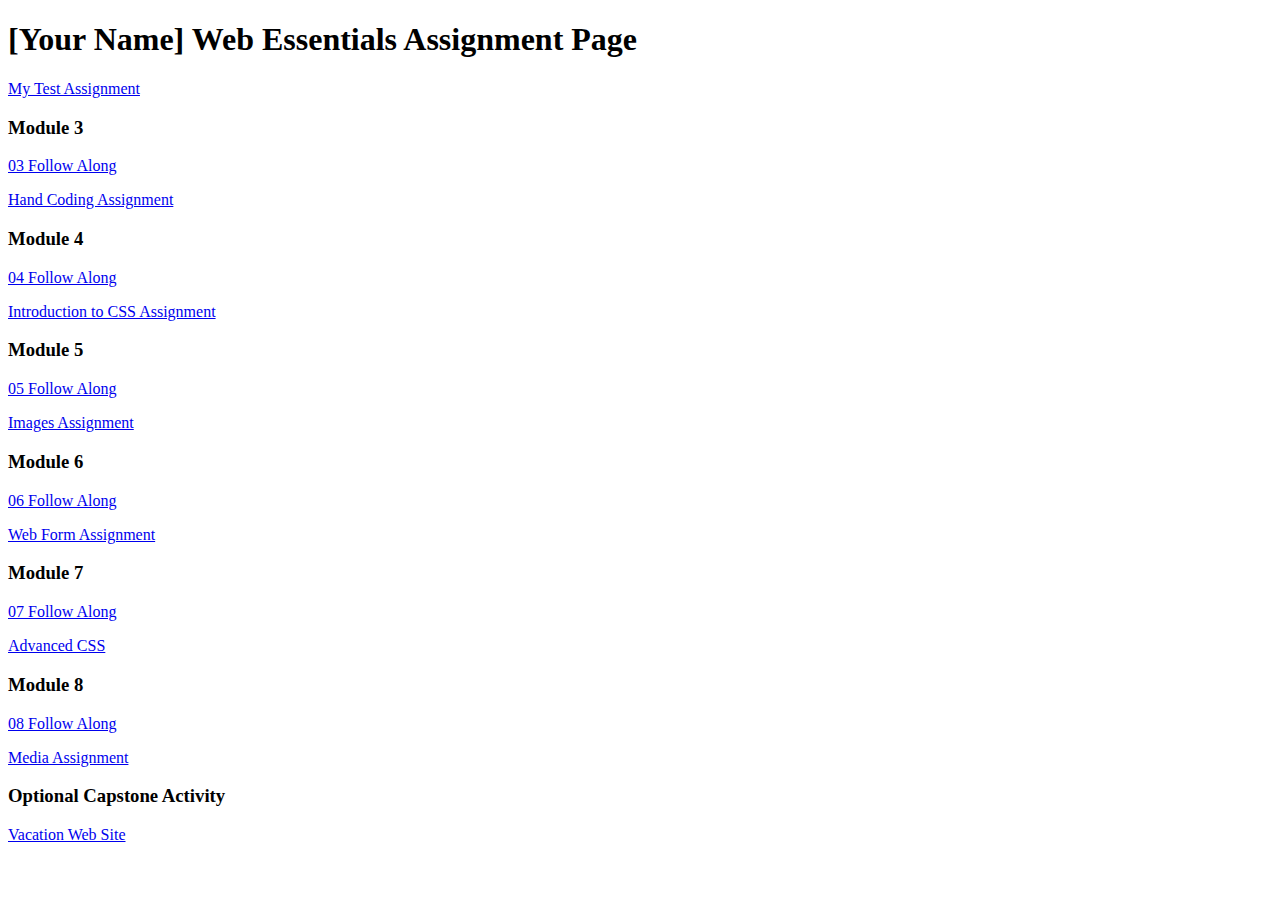
<file: index.html>
<!DOCTYPE html>
<html lang="en">
	<head>
		<meta charset="UTF-8">
		<meta name="viewport" content="width=device-width, initial-scale=1.0">
		<title>dwdd 1600 assignment list page</title>
	</head>
	<body>
		<h1>[Your Name] Web Essentials Assignment Page</h1>
		<p><a href="01test">My Test Assignment</a></p>
		
		<h3>Module 3</h3>
		<p><a href="03follow-along">03 Follow Along</a></p>
		<p><a href="03hand-coding">Hand Coding Assignment</a></p>
		
		<h3>Module 4</h3>
		<p><a href="04follow-along">04 Follow Along</a></p>
		<p><a href="04intro-css">Introduction to CSS Assignment</a></p>
		
		<h3>Module 5</h3>
		<p><a href="05follow-along">05 Follow Along</a></p>
		<p><a href="05images">Images Assignment</a></p>
		
		<h3>Module 6</h3>
		<p><a href="06follow-along">06 Follow Along</a></p>
		<p><a href="06form">Web Form Assignment</a></p>
		
		<h3>Module 7</h3>
		<p><a href="07follow-along">07 Follow Along</a></p>
		<p><a href="07advanced-css">Advanced CSS</a></p>
		
		<h3>Module 8</h3>
		<p><a href="08follow-along">08 Follow Along</a></p>
		<p><a href="08media">Media Assignment</a></p>
		
		<h3>Optional Capstone Activity</h3>
		<p><a href="vacation">Vacation Web Site</a></p>
	</body>
</html>
</file>
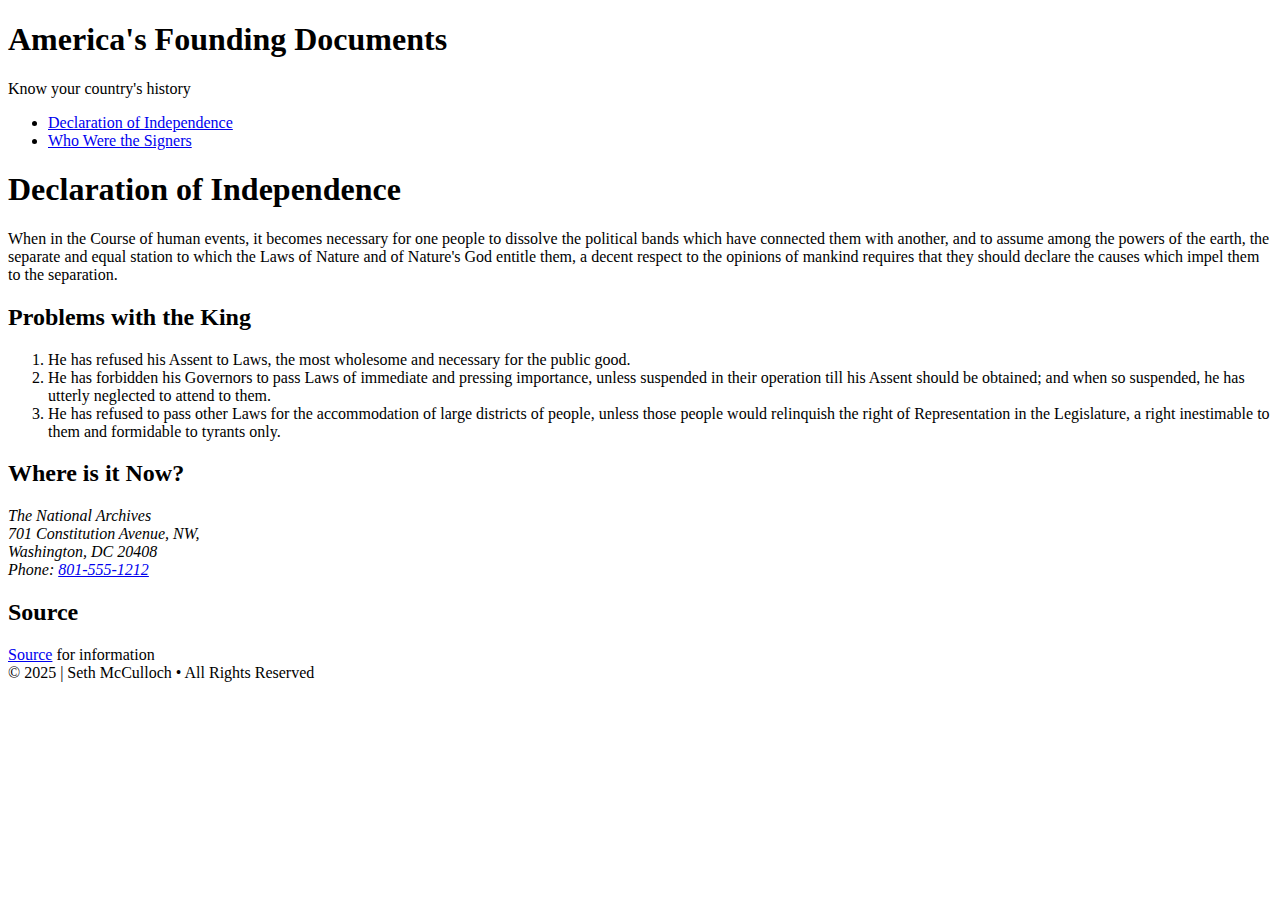
<file: 03follow-along/index.html>
<!DOCTYPE html>
<html lang="en">
<head>
    <meta name="author" content="Seth McCulloch">
    <meta name="description" content="Learn about the Declaration of Independence or founding documents.">
    <meta charset="UTF-8">
    <meta name="viewport" content="width=device-width, initial-scale=1.0">
    <title>America's Founding Document:Declaration of Independence</title>
</head>

<!-- This starts the main content of my page. -->
<body>

<!-- This is the header section. -->
<header>
    <h1>America's Founding Documents</h1>
    <p>Know your country's history</p>
</header>
    
<!-- This is the navigation section. -->

<nav>
    <ul>
        <li><a href="index.html">Declaration of Independence</a></li>
        <li><a href="signers.html">Who Were the Signers</a></li>
    </ul>
</nav>

<!-- This is the main section. -->
<main>
<h1>Declaration of Independence</h1>
<p>When in the Course of human events, it becomes necessary for one people to dissolve the political bands which have connected them with another, and to assume among the powers of the earth, the separate and equal station to which the Laws of Nature and of Nature's God entitle them, a decent respect to the opinions of mankind requires that they should declare the causes which impel them to the separation.</p>

<h2>Problems with the King</h2>

<ol>
    <li>He has refused his Assent to Laws, the most wholesome and necessary for the public good.</li>
    <li>He has forbidden his Governors to pass Laws of immediate and pressing importance, unless suspended in their operation till his Assent should be obtained; and when so suspended, he has utterly neglected to attend to them.</li>
    <li>He has refused to pass other Laws for the accommodation of large districts of people, unless those people would relinquish the right of Representation in the Legislature, a right inestimable to them and formidable to tyrants only.</li>
</ol>

<h2>Where is it Now?</h2>

<address>
    The National Archives<br>
    701 Constitution Avenue, NW,<br>
    Washington, DC 20408<br>
    Phone: <a href ="tel:8015551212">801-555-1212</a>
</address>

<h2>Source</h2>
<a href="https://www.archives.gov/founding-docs/declaration-transcript" target="_blank">Source</a> for information

</main>

<!-- This is the footer section. -->

<footer>
    &copy; 2025  |  Seth McCulloch  &bull;  All Rights Reserved
</footer>

</body>
</html>
</file>
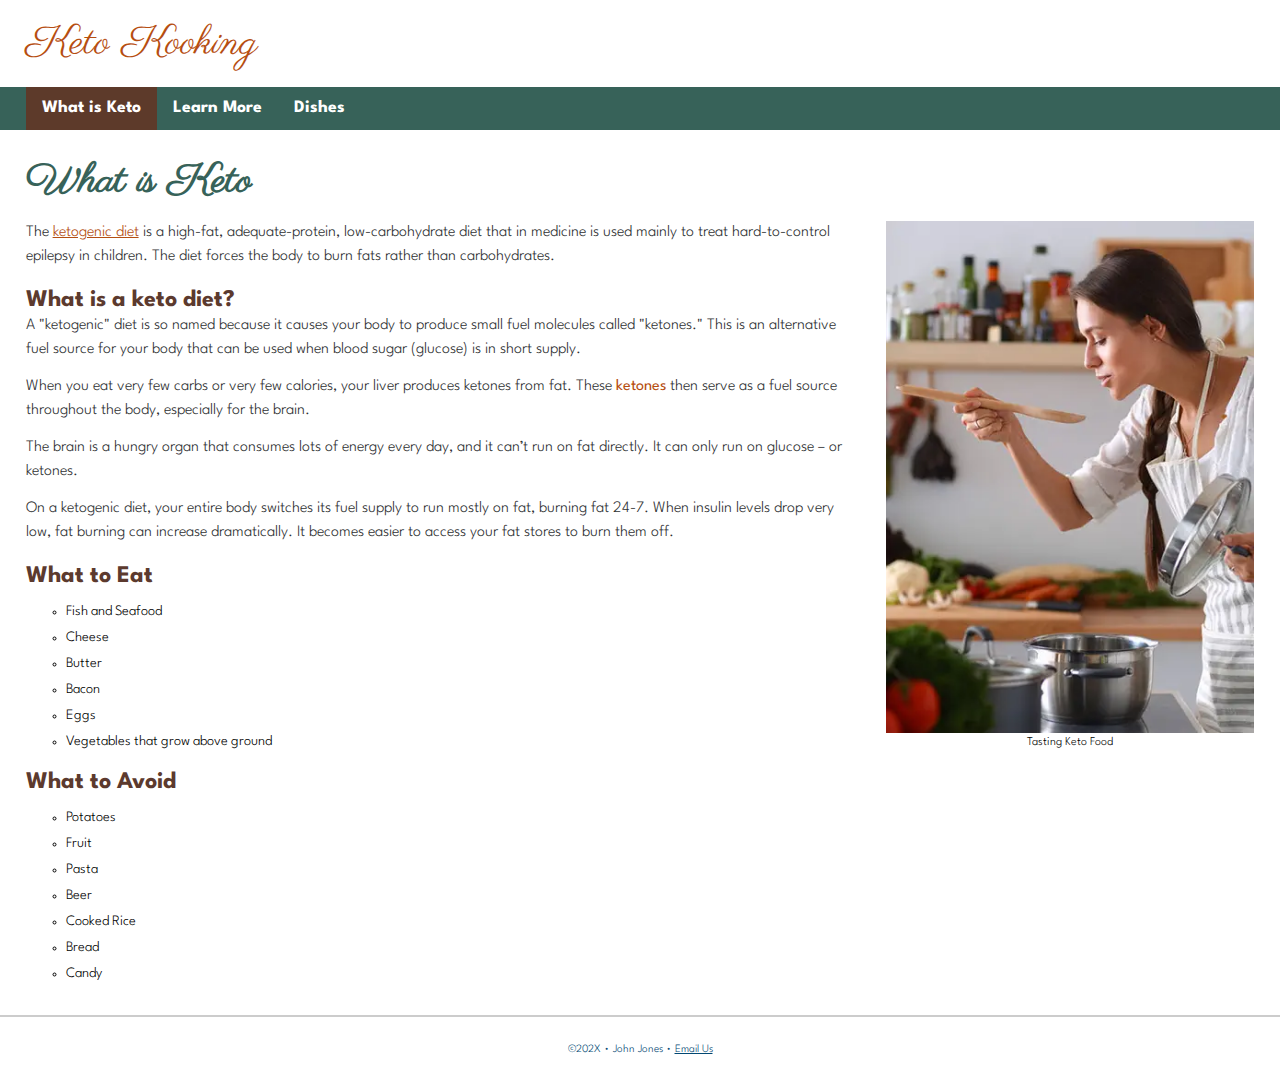
<file: 05follow-along/index.html>
<!doctype html>
<html lang="en">
<head>
    <meta name="description" content="Learn about the many benefits of the ketogenic diet."/>
    
    <meta name="viewport" content="width=device-width, initial-scale=1">
    
    <link href="https://fonts.googleapis.com/css2?family=Parisienne&family=Spartan:wght@300&display=swap" rel="stylesheet">
    
    <link rel="stylesheet" href="keto.css">
    
    <meta charset="UTF-8">
    <title>Keto Kooking</title>
</head>
<body>
    <!-- start the page header -->
    <header>
        <span>Keto Kooking</span>
    </header>
    
    <!-- start the page navigation -->
    <nav>
        <ul>
            <li class="active"><a href="index.html">What is Keto</a></li>
            <li><a href="#">Learn More</a></li>
            <li><a href="dishes.html">Dishes</a></li>
        </ul>
    </nav>
    
    <!-- start the page main -->
    <main>
        <h1>What is Keto</h1>
        <figure class="wrapped">
            <img src="images/taste_food.webp" alt="Tasting Food" width="400" height="555">
            <figcaption>Tasting Keto Food</figcaption>
        </figure>


        <p>The <a href="https://en.wikipedia.org/wiki/Ketogenic_diet" target="_blank" rel="noopener">ketogenic diet</a> is a high-fat, adequate-protein, low-carbohydrate diet that in medicine is used mainly to treat hard-to-control epilepsy in children. The diet forces the body to burn fats rather than carbohydrates.</p>
        
        <h2>What is a keto diet?</h2>
        <p>A  "ketogenic" diet is so named because it causes your body to produce small fuel molecules called "ketones." This is an alternative fuel source for your body that can be used when blood sugar (glucose) is in short supply.</p>

        <p>When you eat very few carbs or very few calories, your liver produces ketones from fat. These <strong>ketones</strong> then serve as a fuel source throughout the body, especially for the brain.</p>

        <p>The brain is a hungry organ that consumes lots of energy every day, and it can’t run on fat directly. It can only run on glucose – or ketones.</p>

        <p>On a ketogenic diet, your entire body switches its fuel supply to run mostly on fat, burning fat 24-7. When insulin levels drop very low, fat burning can increase dramatically. It becomes easier to access your fat stores to burn them off.</p>
        
        <h2>What to Eat</h2>
        <ul>
            <li>Fish and Seafood</li>
            <li>Cheese</li>
            <li>Butter</li>
            <li>Bacon</li>
            <li>Eggs</li>
            <li>Vegetables that grow above ground</li>
        </ul>
        
        <h2>What to Avoid</h2>
        <ul>
            <li>Potatoes</li>
            <li>Fruit</li>
            <li>Pasta</li>
            <li>Beer</li>
            <li>Cooked Rice</li>
            <li>Bread</li>
            <li>Candy</li>
        </ul>

    </main>
    
    <!-- start the page footer -->
    <footer>
        <p>&copy;202X &bull; John Jones &bull; <a href="mailto:zen@gmail.com">Email Us</a> </p>
    </footer>
</body>
</html>
</file>
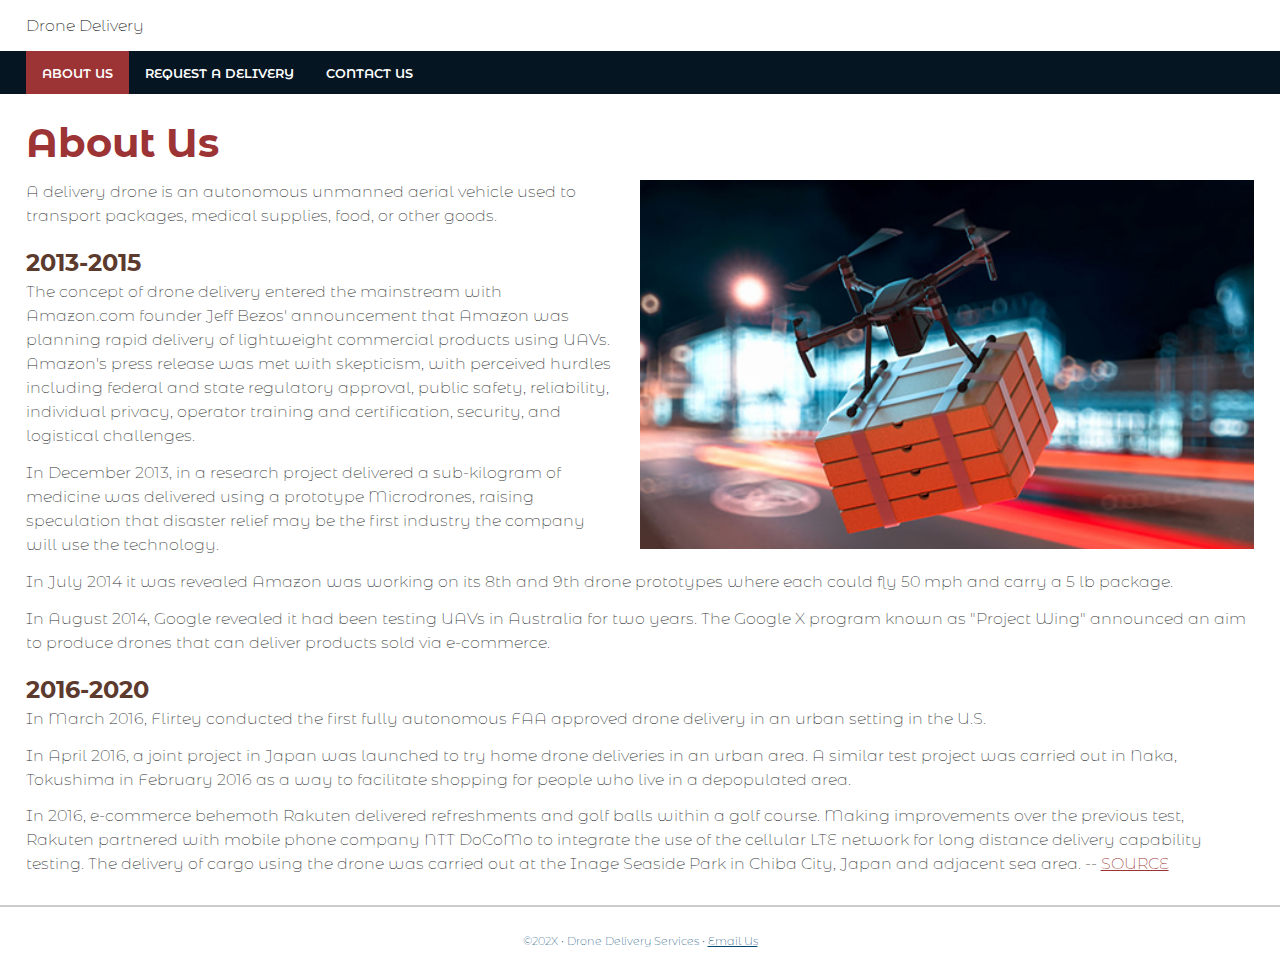
<file: 06follow-along/index.html>
<!doctype html>
<html lang="en">
<head>
    <meta name="description" content="Get your next meal delivered by drone.">
    
    <meta name="viewport" content="width=device-width, initial-scale=1">
    
    <link href="https://fonts.googleapis.com/css2?family=Montserrat+Alternates:wght@200;500&display=swap" rel="stylesheet">
    
    <link rel="stylesheet" href="delivery.css">
    
    <meta charset="UTF-8">
    <title>Drone Delivery Services LLC.</title>
</head>
<body>
    <!-- start the page header -->
    <header>
        <span>Drone Delivery </span>
    </header>
    
    <!-- start the page navigation -->
    <nav>
        <ul>
            <li class="active"><a href="index.html">About Us</a></li>
            <li><a href="delivery.html">Request a Delivery</a></li>
            <li><a href="#">Contact Us</a></li>
        </ul>
    </nav>
    
    <!-- start the page main -->
    <main>
        <h1>About Us</h1>
        <figure class="wrapimage">
        <img src="images/drone.jpg" alt="Drone with Package" width="500" height="300">
        </figure>
        <p>A delivery drone is an autonomous unmanned aerial vehicle used to transport packages, medical supplies, food, or other goods.</p>
        
        <h2>2013-2015</h2>
        <p>The concept of drone delivery entered the mainstream with Amazon.com founder Jeff Bezos'  announcement that Amazon was planning rapid delivery of lightweight commercial products using UAVs. Amazon's press release was met with skepticism, with perceived hurdles including federal and state regulatory approval, public safety, reliability, individual privacy, operator training and certification, security, and logistical challenges.</p>

<p>In December 2013, in a research project delivered a sub-kilogram  of medicine was delivered using a prototype Microdrones, raising speculation that disaster relief may be the first industry the company will use the technology.</p>

<p>In July 2014 it was revealed Amazon was working on its 8th and 9th drone prototypes where each could fly 50 mph and carry a 5 lb package.</p>

<p>In August 2014, Google revealed it had been testing UAVs in Australia for two years. The Google X program known as "Project Wing" announced an aim to produce drones that can deliver products sold via e-commerce.</p>

<h2>2016-2020</h2>
    <p>In March 2016, Flirtey conducted the first fully autonomous FAA approved drone delivery in an urban setting in the U.S.</p>

<p>In April 2016, a joint project in Japan was launched to try home drone deliveries in an urban area. A similar test project was carried out in Naka, Tokushima in February 2016 as a way to facilitate shopping for people who live in a depopulated area.</p>

<p>In 2016, e-commerce behemoth Rakuten delivered refreshments and golf balls within a golf course. Making improvements over the previous test, Rakuten partnered with mobile phone company NTT DoCoMo to integrate the use of the cellular LTE network for long distance delivery capability testing. The delivery of cargo using the drone was carried out at the Inage Seaside Park in Chiba City, Japan and adjacent sea area. -- <a href="https://en.wikipedia.org/wiki/Delivery_drone" target="_blank">SOURCE</a></p>
 
        
    </main>
    
    <!-- start the page footer -->
    <footer>
        <p>&copy;202X &bull; Drone Delivery Services &bull; <a href="mailto:zen@gmail.com">Email Us</a> </p>
    </footer>
</body>
</html>
</file>
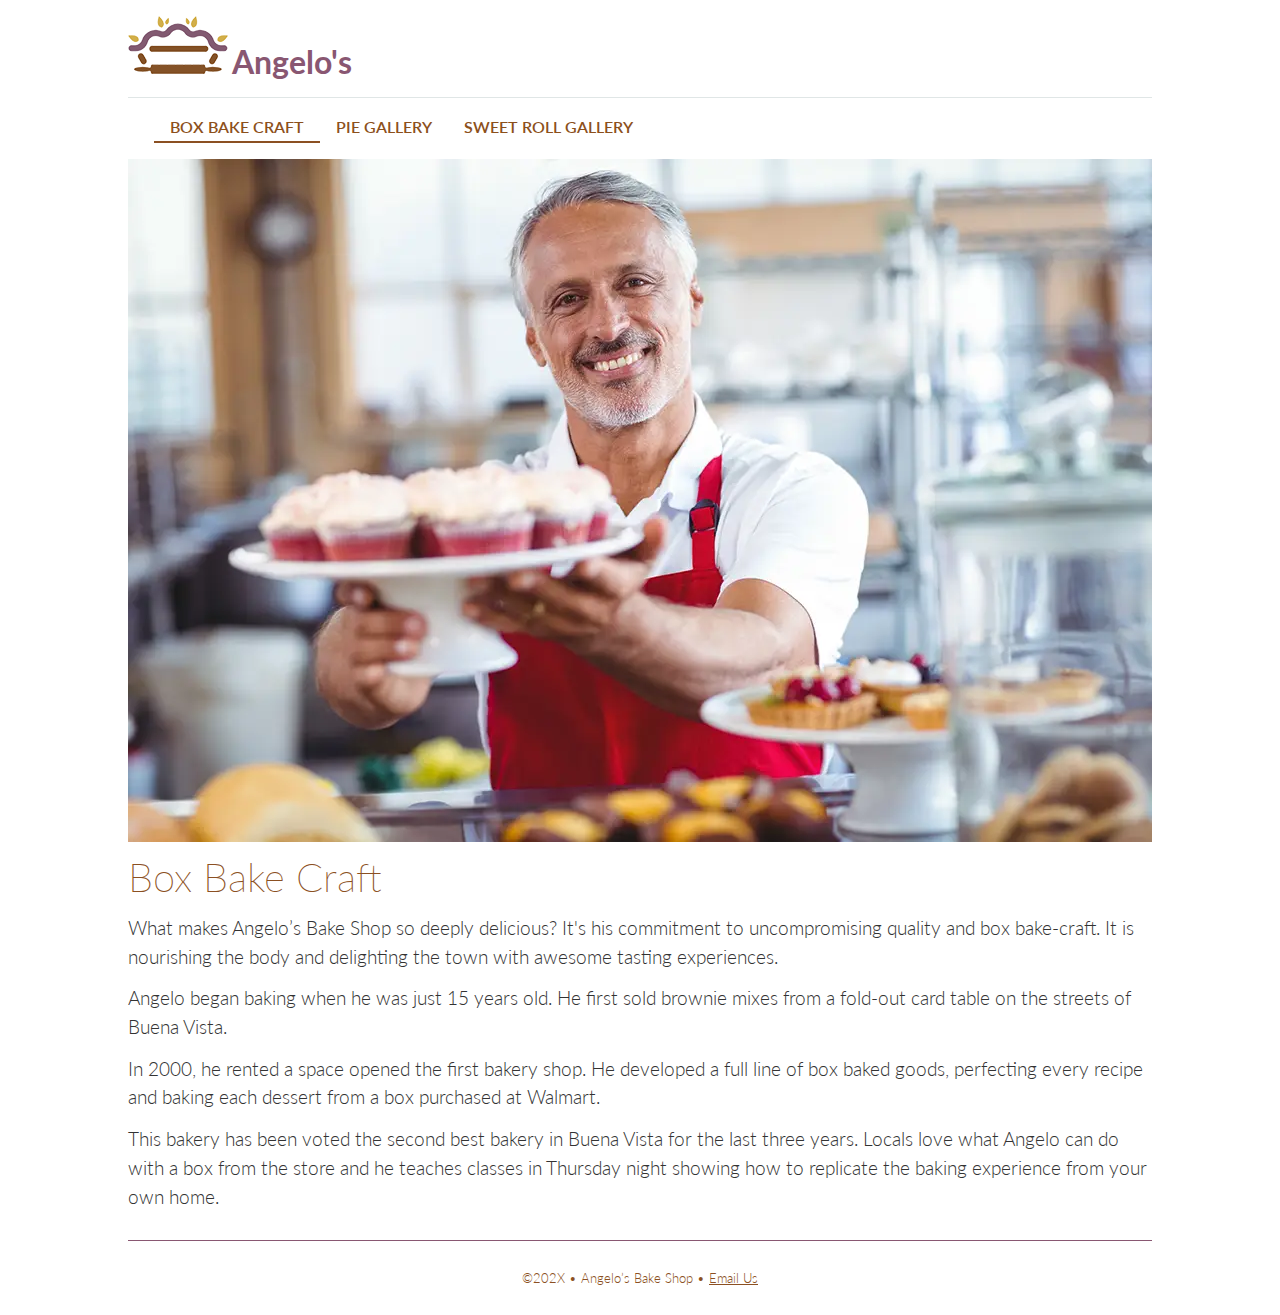
<file: 07follow-along/index.html>
<!doctype html>
<html lang="en">
<head>
    <meta name="description" content="Angelo's Bake Shoppe."/>
    
    <meta name="viewport" content="width=device-width, initial-scale=1">
    
    <link href="https://fonts.googleapis.com/css2?family=Lato:wght@300;700&display=swap" rel="stylesheet">
    
    <link rel="stylesheet" href="styles.css">
    
    <meta charset="UTF-8">
    <title>Angelo's Bake Shop</title>
    <link rel="icon" type="image/x-icon" href="favicon.ico">
</head>
<body>
    <!-- start the page header -->
    <header>
        <img src="images/logo.png" alt="Logo for Angelo's Bakery" height="58" width="100">
        <span>Angelo's</span>
    </header>
    
    <!-- start the page navigation -->
    <nav>
        <ul>
            <li class="active"><a href="index.html">Box Bake Craft</a></li>
            <li><a href="pies.html">Pie Gallery</a></li>
            <li><a href="rolls.html">Sweet Roll Gallery</a></li>
        </ul>
    </nav>
    
    <!-- start the page main -->
    <main>
        <figure class="hero">
            <img src="images/hero.webp" alt="Hero image of Angelo" width="1024" height="683">
        </figure>
        <h1>Box Bake Craft</h1>
       <p>What makes Angelo’s Bake Shop  so deeply delicious? It's his commitment to uncompromising quality and box bake-craft. It is nourishing the body and delighting the town with awesome tasting experiences. </p>

<p>Angelo began baking when he was just 15 years old. He first sold brownie mixes from a fold-out card table on the streets of Buena Vista.</p>

<p>In 2000, he rented a space opened the first bakery shop. He developed a full line of  box baked goods, perfecting every recipe and baking each dessert from a box purchased at Walmart. </p>

<p>This bakery has been voted the second best bakery in Buena Vista for the last three years. Locals love what Angelo can do with a box from the store and he teaches classes in Thursday night showing how to replicate the baking experience from your own home.</p>
        
        
    </main>
    
    <!-- start the page footer -->
    <footer>
        <p>&copy;202X &bull; Angelo’s Bake Shop &bull; <a href="mailto:zen@gmail.com">Email Us</a> </p>
    </footer>
</body>
</html>
</file>
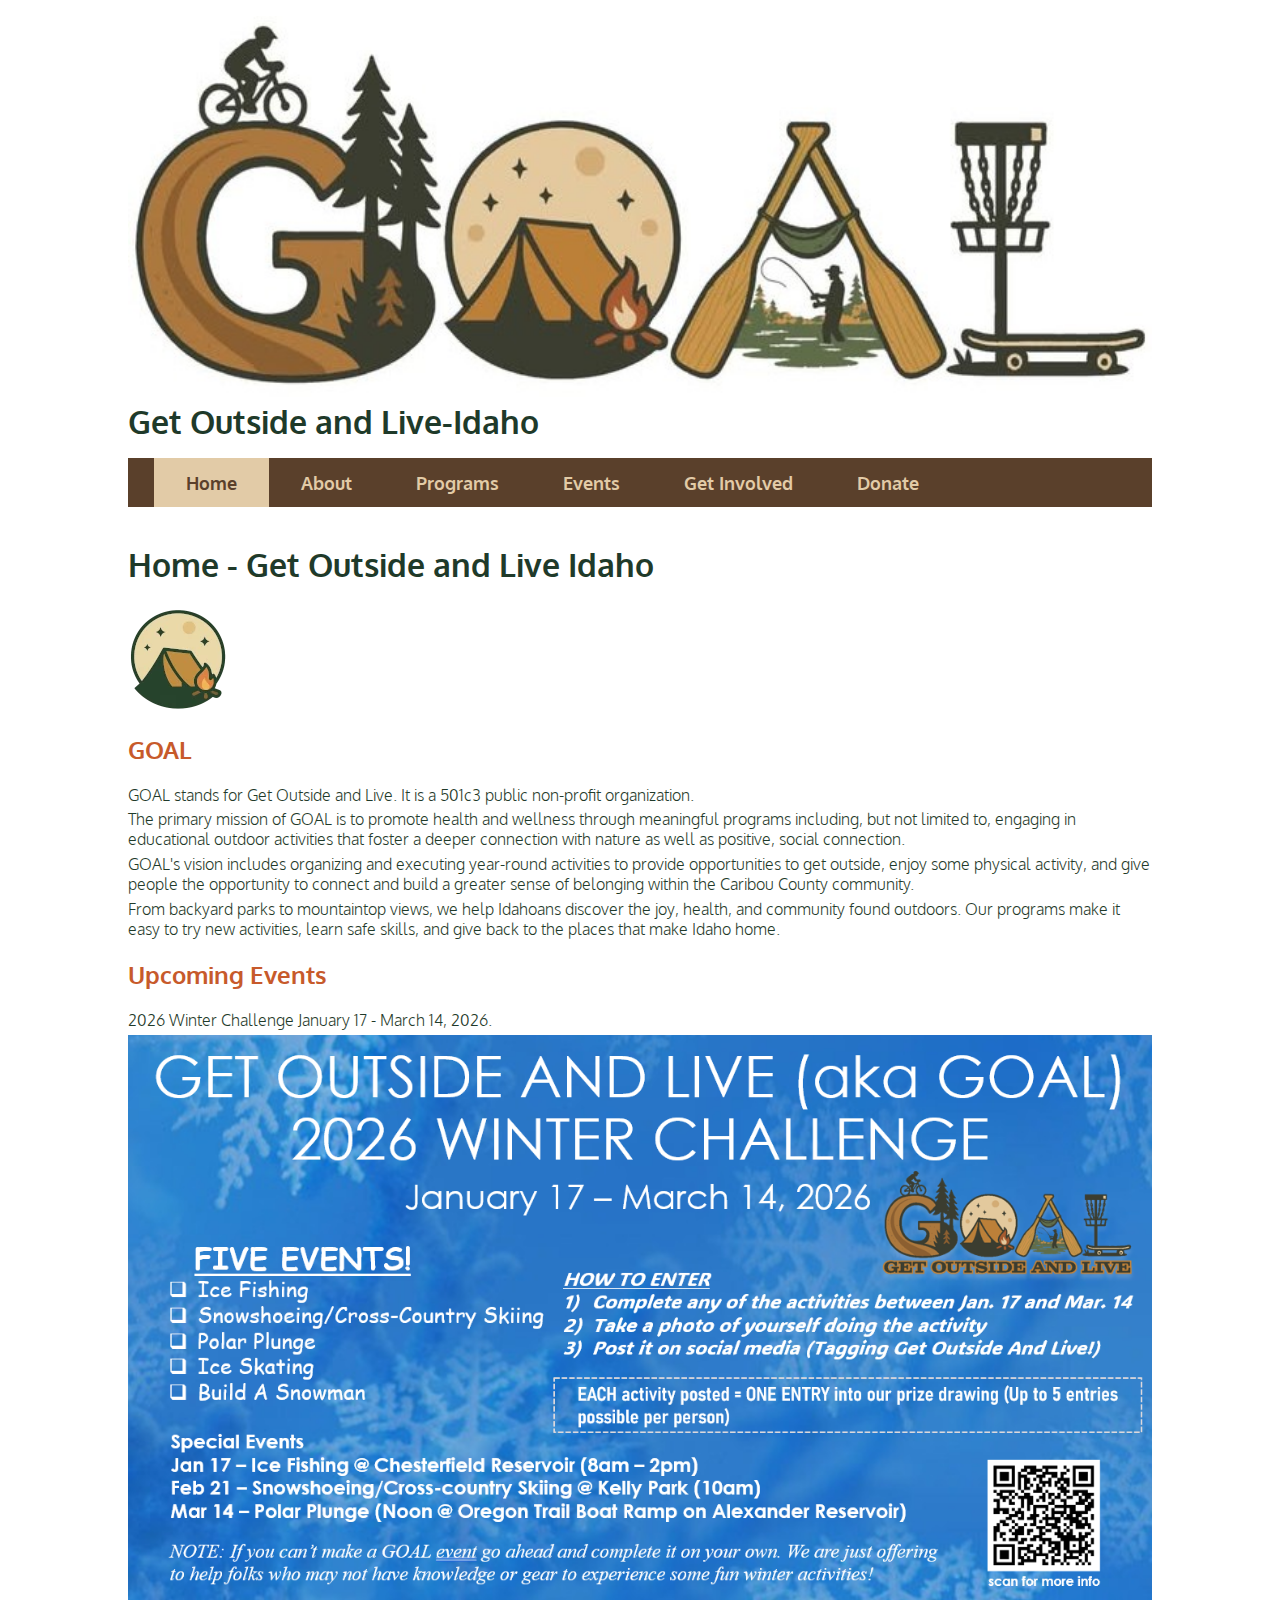
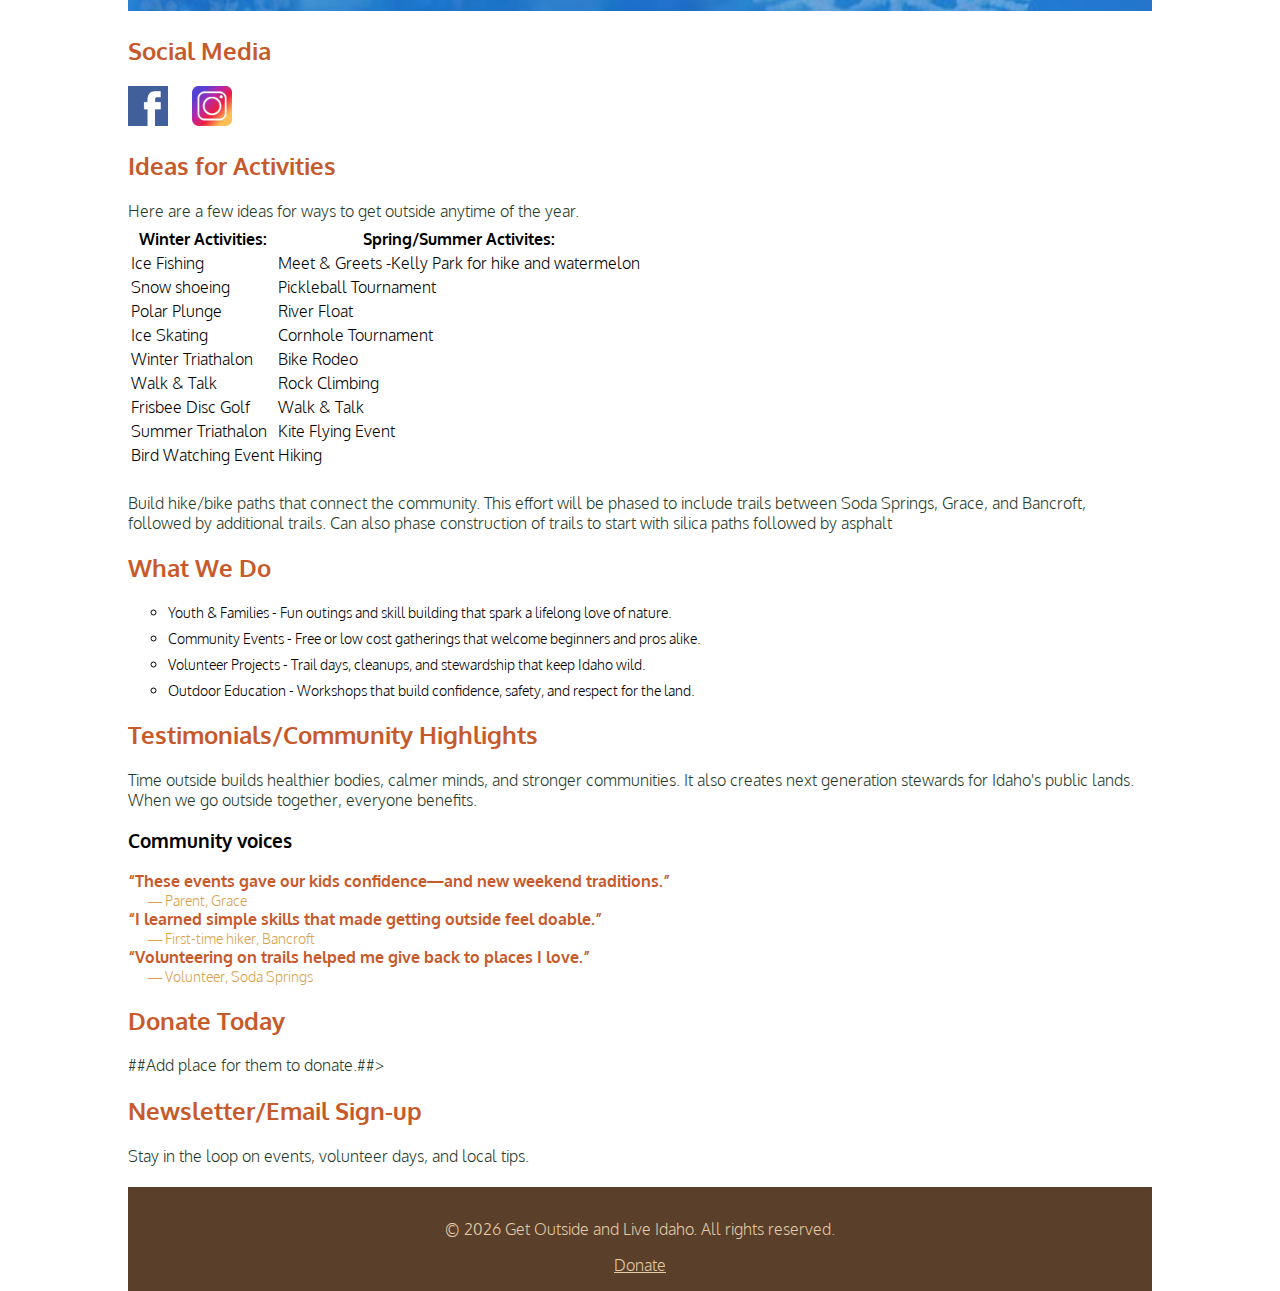
<file: goal/index.html>
<!doctype html>
<html lang="en">

<head>
  <meta charset="utf-8">
  <title>Get Outside and Live Idaho | Home</title>
  <meta name="viewport" content="width=device-width, initial-scale=1">
  <meta name="description"
    content="We connect people across Idaho with outdoor programs, events, education, and volunteer stewardship.">
  <meta property="og:title" content="Get Outside and Live Idaho">
  <meta property="og:description"
    content="Join hikes, workshops, and volunteer projects that make the outdoors welcoming and accessible for everyone.">
  <meta property="og:type" content="website">
  <link rel="stylesheet" href="style.css">
  <link rel="preconnect" href="https://fonts.googleapis.com">
  <link rel="preconnect" href="https://fonts.gstatic.com" crossorigin>
  <link href="https://fonts.googleapis.com/css2?family=Oxygen:wght@300;400;700&display=swap" rel="stylesheet">
  <link rel="icon" type="image/x-icon" href="favicon.ico">
</head>

<body>

  <!-- Header/Logo Section Here. -->
  <header>
    <img src="images/main_banner2.jpg" alt="Get Outside and Live Banner" width="710" height="264">
    <h1>Get Outside and Live-Idaho</h1>
  </header>

  <!-- Navigation or Menu Section Here. -->
  <nav>
    <ul>
      <li class="active"><a href="index.html">Home</a></li>
      <li><a href="about.html">About</a></li>
      <li><a href="#">Programs</a></li>
      <li><a href="#">Events</a></li>
      <li><a href="#">Get Involved</a></li>
      <li><a href="https://www.paypal.com/donate/?hosted_button_id=RDV9BCU2ZBDH2" target="_blank">Donate</a></li>
    </ul>
  </nav>

  <!-- Main Content Section Here. -->
  <main>

    <h1>Home - Get Outside and Live Idaho</h1>

    <img src="images/logo.webp" alt="GOAL Logo" class="brand-mark"><br>
    <h2>GOAL</h2>
    <p>GOAL stands for Get Outside and Live. It is a 501c3 public non-profit organization.</p>
    <p>The primary mission of GOAL is to promote health and wellness through meaningful programs including, but not
      limited to, engaging in educational outdoor activities that foster a deeper connection with nature as well as
      positive, social connection.</p>

    <p>GOAL's vision includes organizing and executing year-round activities to provide opportunities to get outside,
      enjoy some physical activity, and give people the opportunity to connect and build a greater sense of belonging
      within the Caribou County community.</p>

    <p>From backyard parks to mountaintop views, we help Idahoans discover the joy, health, and community found
      outdoors. Our programs make it easy to try new activities, learn safe skills, and give back to the places that
      make Idaho home.</p>

    <h2>Upcoming Events</h2>
    <p>2026 Winter Challenge January 17 - March 14, 2026.</p>

    <figure class="home"><img src="images/winter_challenge.png" alt="Winter Challenge Activities" width="982"
        height="553"></figure>

    <h2>Social Media</h2>
    <a href="https://www.facebook.com/profile.php?id=61576295910816" target="_blank"><img src="images/facebook.jpg" alt="Facebook Logo" width=40 height="40"></a>
    &nbsp;&nbsp;&nbsp;&nbsp;
    <a href="https://www.instagram.com/goalidaho?fbclid=IwY2xjawPqdMNleHRuA2FlbQIxMABicmlkETFUT3BjNzBwTmNTdjdMYzc3c3J0YwZhcHBfaWQQMjIyMDM5MTc4ODIwMDg5MgABHjgHdPFDNMZwI90pVkTgEWRryPkINS6pMLxhkc0drNkx0K1deMMbGvHb_TFC_aem_k6_Z-9w4cGgVsEn32_APWw" target="_blank"><img src="images/instagram.jpg" alt="Instagram Logo" width=40 height="40">
    </a>

    <h2>Ideas for Activities</h2>
    <p>Here are a few ideas for ways to get outside anytime of the year.</p>

    <table class="main">
      <tr>
        <th>Winter Activities:</th>
        <th>Spring/Summer Activites:</th>
      </tr>
      <tr>
        <td>Ice Fishing</td>
        <td>Meet & Greets -Kelly Park for hike and watermelon</td>
      </tr>
      <tr>
        <td>Snow shoeing</td>
        <td>Pickleball Tournament</td>
      </tr>
      <tr>
        <td>Polar Plunge</td>
        <td>River Float</td>
      </tr>
      <tr>
        <td>Ice Skating</td>
        <td>Cornhole Tournament</td>
      </tr>
      <tr>
        <td>Winter Triathalon</td>
        <td>Bike Rodeo</td>
      </tr>
      <tr>
        <td>Walk & Talk</td>
        <td>Rock Climbing</td>
      </tr>
      <tr>
        <td>Frisbee Disc Golf</td>
        <td>Walk & Talk</td>
      </tr>
      <tr>
        <td>Summer Triathalon</td>
        <td>Kite Flying Event</td>
      </tr>
      <tr>
        <td>Bird Watching Event</td>
        <td>Hiking</td>
      </tr>
    </table>
<p>&nbsp;</p>
    <p>Build hike/bike paths that connect the community. This effort will be phased to include trails between Soda
      Springs, Grace, and Bancroft, followed by additional trails. Can also phase construction of trails to start with
      silica paths followed by asphalt</p>

    <h2>What We Do</h2>
    <ul>
      <li>Youth & Families - Fun outings and skill building that spark a lifelong love of nature.</li>
      <li>Community Events - Free or low cost gatherings that welcome beginners and pros alike.</li>
      <li>Volunteer Projects - Trail days, cleanups, and stewardship that keep Idaho wild.</li>
      <li>Outdoor Education - Workshops that build confidence, safety, and respect for the land.</li>
    </ul>



    <h2>Testimonials/Community Highlights</h2>
    <p>Time outside builds healthier bodies, calmer minds, and stronger communities. It also creates next generation
      stewards for Idaho's public lands. When we go outside together, everyone benefits.</p>

    <h3>Community voices</h3>
    <dl>

      <dt>“These events gave our kids confidence—and new weekend traditions.”</dt>
      <dd>— Parent, Grace</dd>

      <dt>“I learned simple skills that made getting outside feel doable.”</dt>
      <dd>— First-time hiker, Bancroft</dd>

      <dt>“Volunteering on trails helped me give back to places I love.”</dt>
      <dd>— Volunteer, Soda Springs</dd>

    </dl>
    <h2>Donate Today</h2>
    <p>##Add place for them to donate.##></p>

    <h2>Newsletter/Email Sign-up</h2>
    <p>Stay in the loop on events, volunteer days, and local tips.</p>
  </main>

  <!--Footer section here.-->
  <footer>
    <p>&copy; 2026 Get Outside and Live Idaho. All rights reserved.</p>

    <a href="https://www.paypal.com/donate/?hosted_button_id=RDV9BCU2ZBDH2" target="_blank">Donate</a>
  </footer>
</body>

</html>
</file>
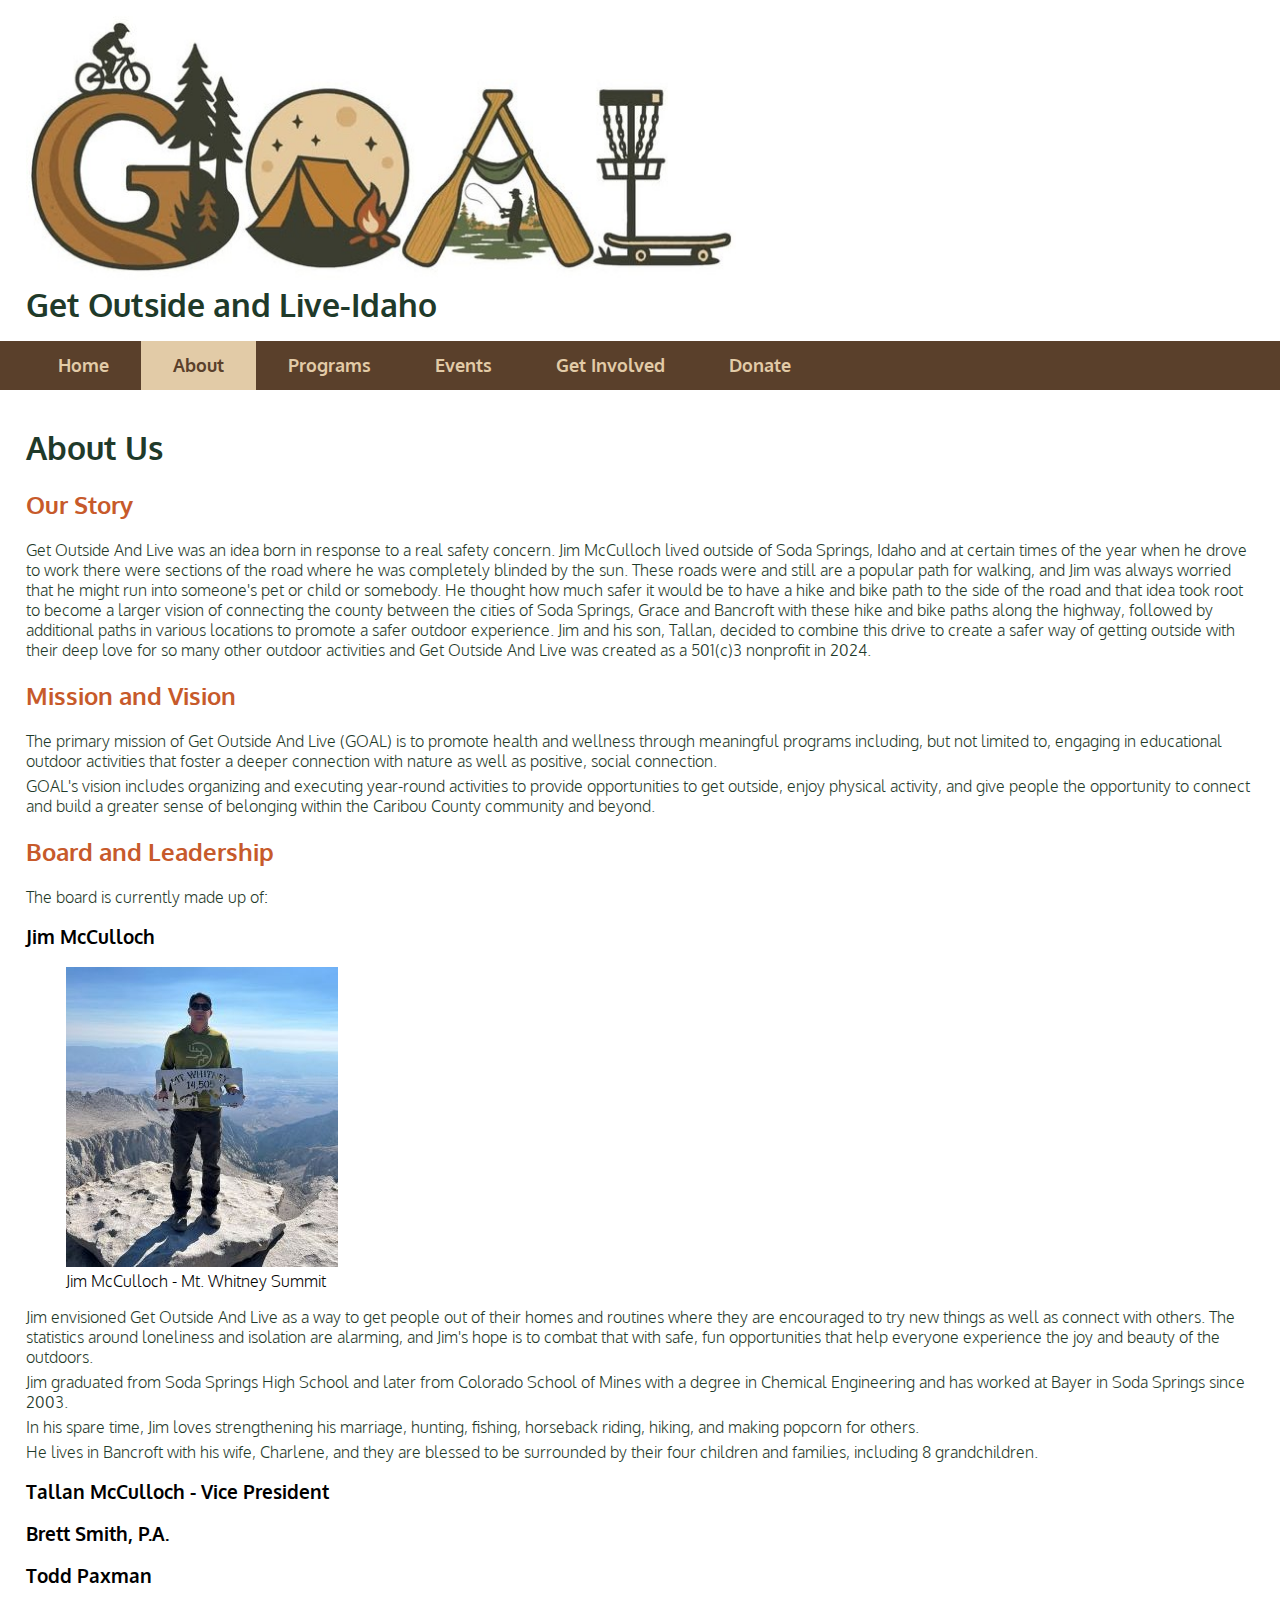
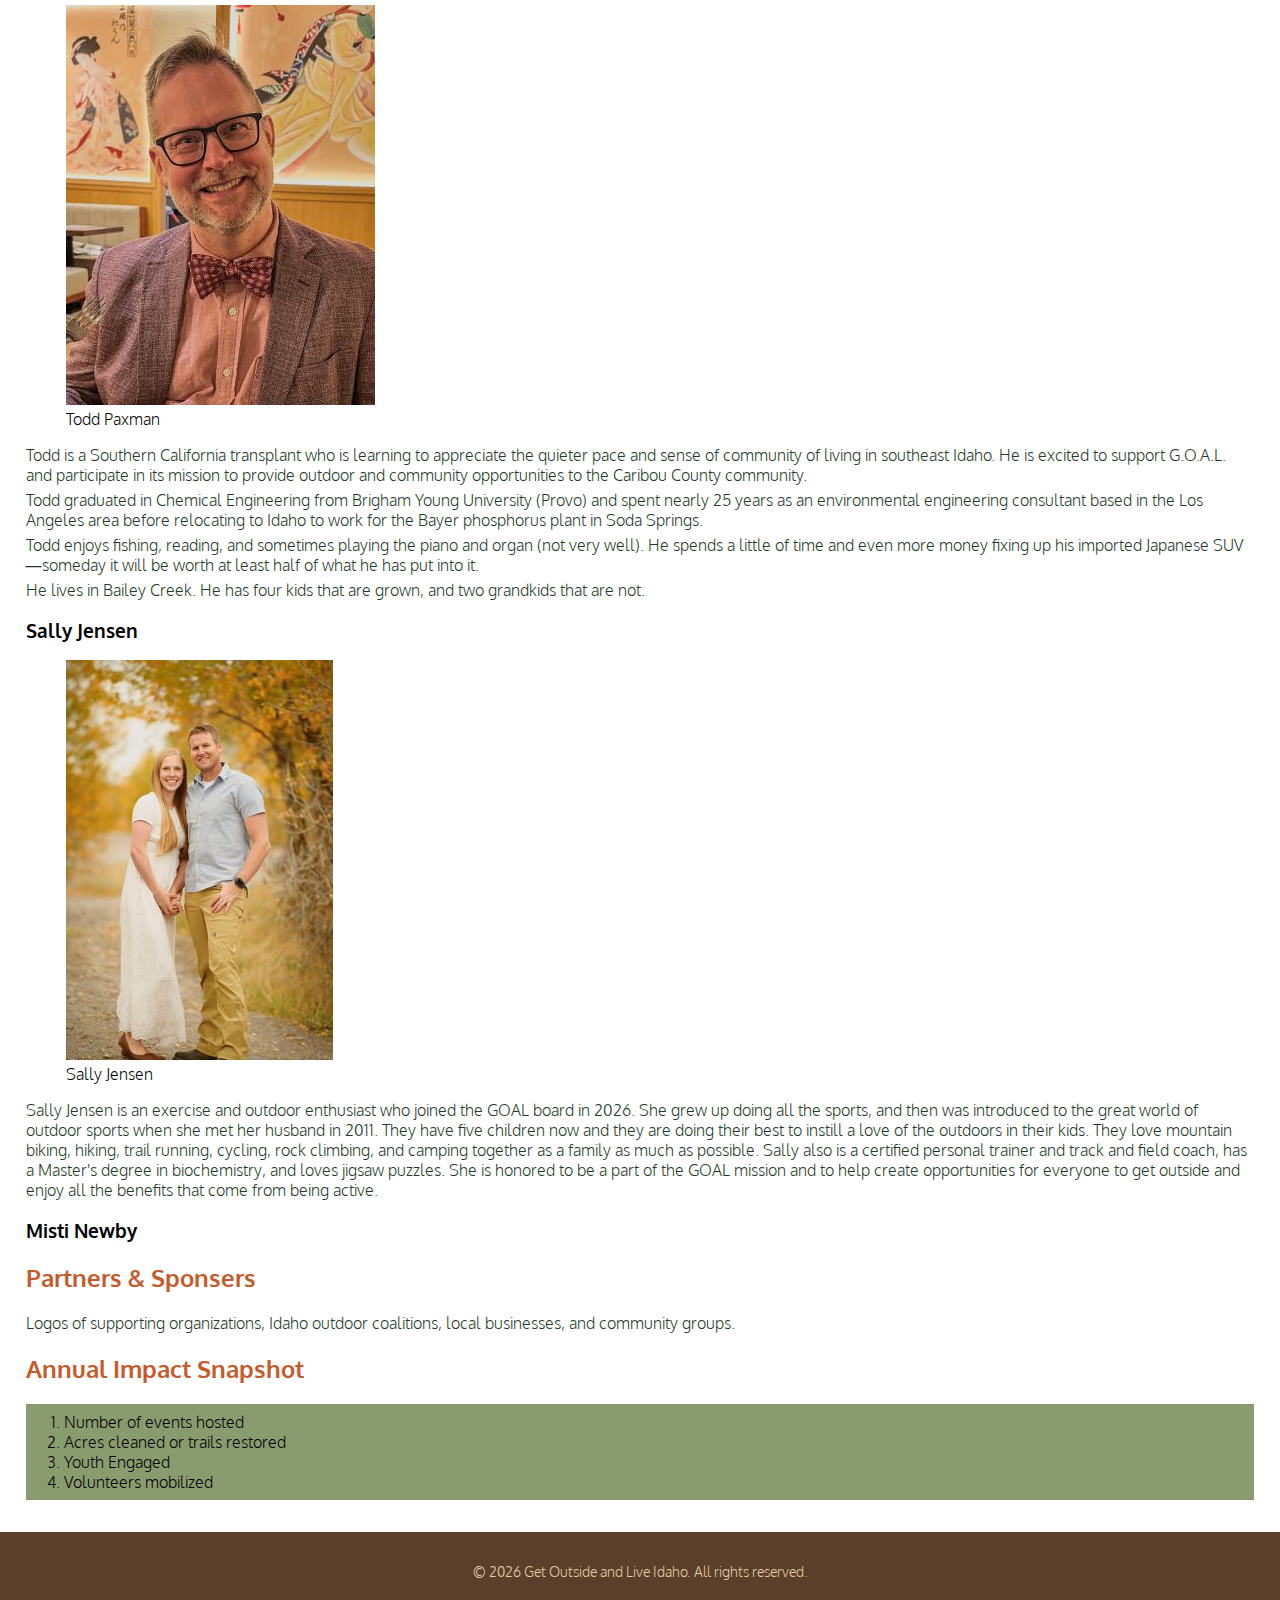
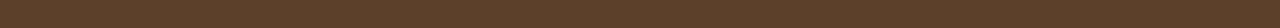
<file: about.html>
<!doctype html>
<html lang="en">

<head>
  <meta charset="utf-8">
  <title>Get Outside and Live Idaho | About</title>
  <meta name="viewport" content="width=device-width, initial-scale=1">
  <meta name="description"
    content="We connect people across Idaho with outdoor programs, events, education, and volunteer stewardship.">
  <meta property="og:title" content="Get Outside and Live Idaho">
  <meta property="og:description"
    content="Join hikes, workshops, and volunteer projects that make the outdoors welcoming and accessible for everyone.">
  <meta property="og:type" content="website">
  <link rel="stylesheet" href="style.css">
  <link rel="preconnect" href="https://fonts.googleapis.com">
  <link rel="preconnect" href="https://fonts.gstatic.com" crossorigin>
  <link href="https://fonts.googleapis.com/css2?family=Oxygen:wght@300;400;700&display=swap" rel="stylesheet">
  <link rel="icon" type="image/x-icon" href="favicon.ico">
</head>

<body>
  <header>
    <img src="images/main_banner2.jpg" alt="Get Outside and Live Banner" width="710" height="264">
    <h1>Get Outside and Live-Idaho</h1>
  </header>

  <nav>
    <ul>
      <li><a href="index.html">Home</a></li>
      <li class="active"><a href="about.html">About</a></li>
      <li><a href="#">Programs</a></li>
      <li><a href="#">Events</a></li>
      <li><a href="#">Get Involved</a></li>
      <li><a class="btn btn--donate" href="#">Donate</a></li>
    </ul>
  </nav>


  <!-- Main Section Here. -->
  <main>

    <h1>About Us</h1>

    <h2>Our Story</h2>
    <p>Get Outside And Live was an idea born in response to a real safety concern. Jim McCulloch lived outside of Soda
      Springs, Idaho and at certain times of the year when he drove to work there were sections of the road where he was
      completely blinded by the sun. These roads were and still are a popular path for walking, and Jim was always
      worried that he might run into someone's pet or child or somebody. He thought how much safer it would be to have a
      hike and bike path to the side of the road and that idea took root to become a larger vision of connecting the
      county between the cities of Soda Springs, Grace and Bancroft with these hike and bike paths along the highway,
      followed by additional paths in various locations to promote a safer outdoor experience. Jim and his son, Tallan,
      decided to combine this drive to create a safer way of getting outside with their deep love for so many other
      outdoor activities and Get Outside And Live was created as a 501(c)3 nonprofit in 2024.</p>

    <h2>Mission and Vision</h2>
    <p>The primary mission of Get Outside And Live (GOAL) is to promote health and wellness through meaningful programs
      including, but not limited to, engaging in educational outdoor activities that foster a deeper connection with
      nature as well as positive, social connection.</p>

    <p>GOAL's vision includes organizing and executing year-round activities to provide opportunities to get outside,
      enjoy physical activity, and give people the opportunity to connect and build a greater sense of belonging within
      the Caribou County community and beyond.</p>


    <h2>Board and Leadership</h2>
    <p>The board is currently made up of:</p>
    <h3>Jim McCulloch</h3>
    <figure class="bio">
      <img src="images/jim_mcculloch_sm.jpg" alt="Jim McCulloch on Mt. Whitney Summit">
      <figcaption>Jim McCulloch - Mt. Whitney Summit</figcaption>
    </figure>
    <p>Jim envisioned Get Outside And Live as a way to get people out of their homes and
      routines where they are encouraged to try new things as well as connect with others.
      The statistics around loneliness and isolation are alarming, and Jim's hope is to combat
      that with safe, fun opportunities that help everyone experience the joy and beauty of the
      outdoors.</p>
    <p>Jim graduated from Soda Springs High School and later from Colorado School of Mines
      with a degree in Chemical Engineering and has worked at Bayer in Soda Springs since
      2003.</p>
    <p>In his spare time, Jim loves strengthening his marriage, hunting, fishing, horseback
      riding, hiking, and making popcorn for others.</p>
    <p>He lives in Bancroft with his wife, Charlene, and they are blessed to be surrounded by
      their four children and families, including 8 grandchildren.</p>

    <h3>Tallan McCulloch - Vice President</h3>
    <!--
    <figure class="bio">
      <img src="#" alt="Tallan McCulloch photo">
      <figcaption>Tallan McCulloch</figcaption>
    </figure>
    <h3>Chris Gonzales</h3>
    <figure class="bio">
      <img src="#" alt="Chris Gonzales photo">
      <figcaption>Chris Gonzales</figcaption>
    </figure>-->

    <h3>Brett Smith, P.A.</h3>
    <!--<figure class="bio">
      <img src="#" alt="Brett Smith photo">
      <figcaption>Brett Smith</figcaption>
    </figure>-->

    <h3>Todd Paxman</h3>
    <figure class="bio">
      <img src="images/todd_paxman_sm.jpg" alt="Todd Paxman photo">
      <figcaption>Todd Paxman</figcaption>
    </figure>
    <p>Todd is a Southern California transplant who is learning to appreciate the quieter pace and sense of community of
      living in southeast Idaho. He is excited to support G.O.A.L. and participate in its mission to provide outdoor and
      community opportunities to the Caribou County community.</p>
    <p>Todd graduated in Chemical Engineering from Brigham Young University (Provo) and spent nearly 25 years as an
      environmental engineering consultant based in the Los Angeles area before relocating to Idaho to work for the
      Bayer phosphorus plant in Soda Springs.</p>
    <p>Todd enjoys fishing, reading, and sometimes playing the piano and organ (not very well). He spends a little of
      time and even more money fixing up his imported Japanese SUV—someday it will be worth at least half of what he has
      put into it.</p>
    <p>He lives in Bailey Creek. He has four kids that are grown, and two grandkids that are not.</p>

    <h3>Sally Jensen</h3>
    <figure class="bio">
      <img src="images/sally_jensen_sm.JPG" alt="Sally Jensen photo">
      <figcaption>Sally Jensen</figcaption>
    </figure>
    <p>Sally Jensen is an exercise and outdoor enthusiast who joined the GOAL board in 2026. She grew up doing all the
      sports, and then was introduced to the great world of outdoor sports when she met her husband in 2011. They have
      five children now and they are doing their best to instill a love of the outdoors in their kids. They love
      mountain biking, hiking, trail running, cycling, rock climbing, and camping together as a family as much as
      possible. Sally also is a certified personal trainer and track and field coach, has a Master's degree in
      biochemistry, and loves jigsaw puzzles. She is honored to be a part of the GOAL mission and to help create
      opportunities for everyone to get outside and enjoy all the benefits that come from being active. </p>

    <h3>Misti Newby</h3>
    <!--<figure class="bio">
      <img src="#" alt="Misti Newby photo">
      <figcaption>Misti Newby</figcaption>
    </figure>-->


    <h2>Partners & Sponsers</h2>
    <p>Logos of supporting organizations, Idaho outdoor coalitions, local businesses, and community groups.</p>

    <h2>Annual Impact Snapshot</h2>
    <ol>
      <li>Number of events hosted</li>
      <li>Acres cleaned or trails restored</li>
      <li>Youth Engaged</li>
      <li>Volunteers mobilized</li>
    </ol>
  </main>

  <footer>
    <p>&copy; 2026 Get Outside and Live Idaho. All rights reserved.</p>

    <a class="btn btn--donate" href="#">Donate</a>
  </footer>
</body>

</html>
</file>
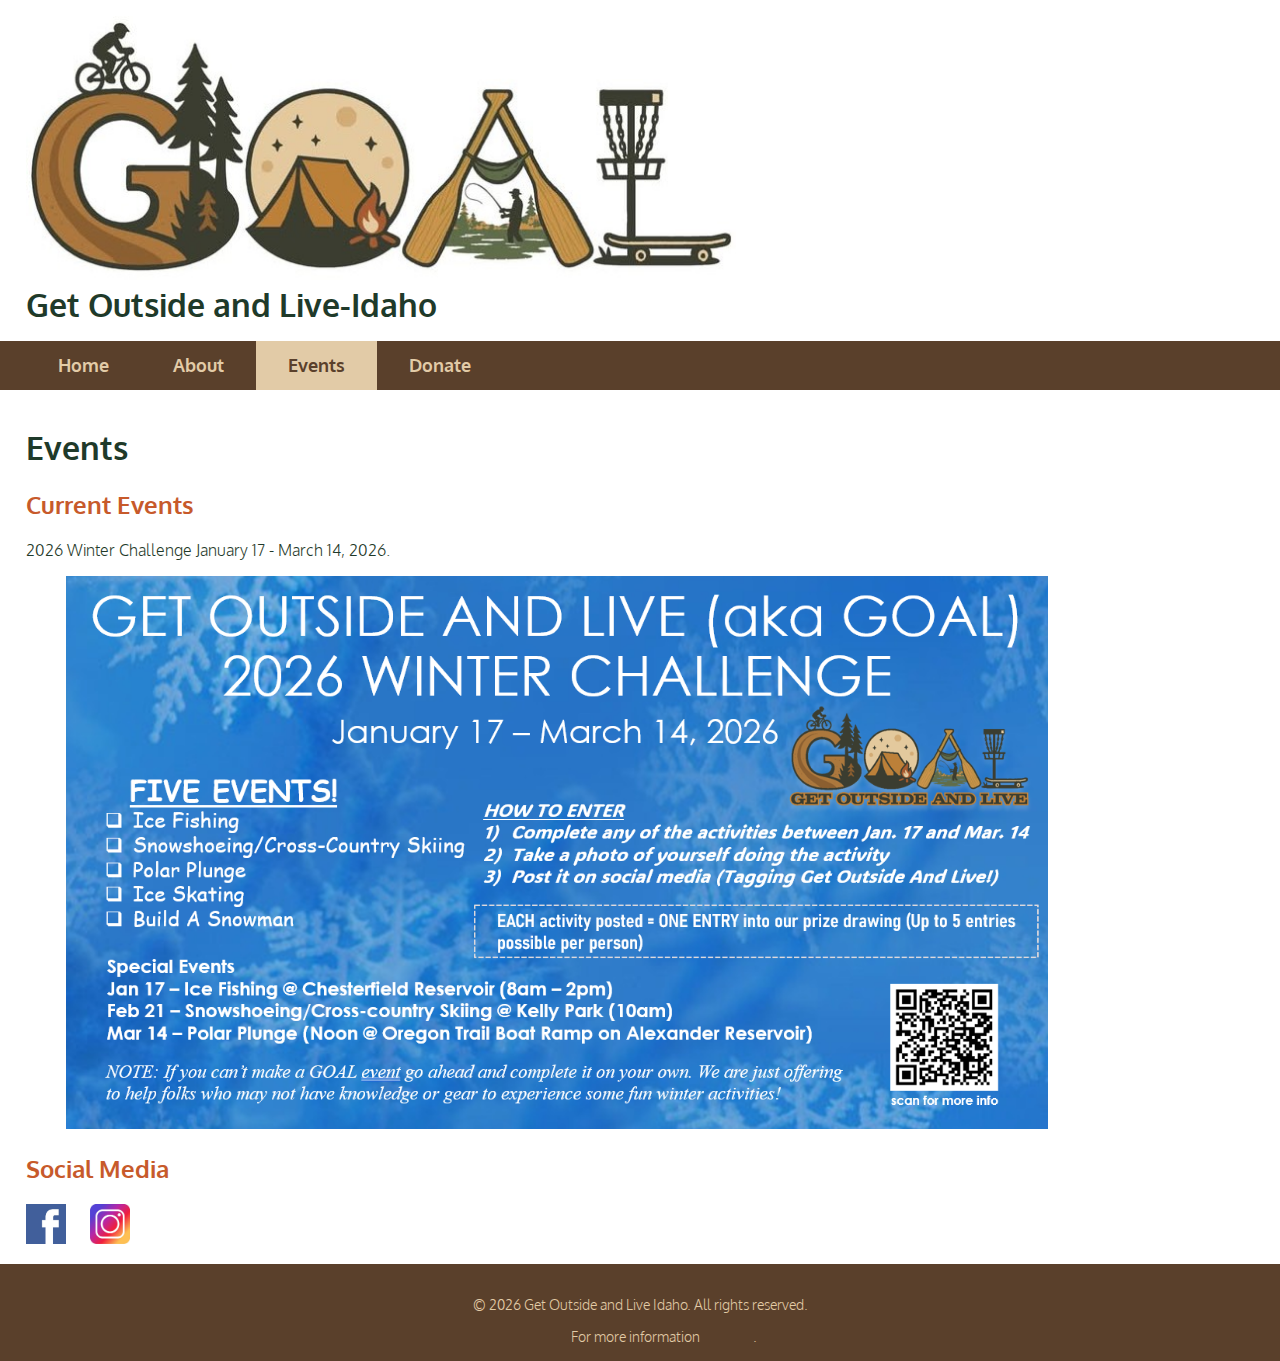
<file: events.html>
<!doctype html>
<html lang="en">

<head>
    <meta charset="utf-8">
    <title>Get Outside and Live Idaho | Home</title>
    <meta name="viewport" content="width=device-width, initial-scale=1">
    <meta name="description"
        content="We connect people across Idaho with outdoor programs, events, education, and volunteer stewardship.">
    <meta property="og:title" content="Get Outside and Live Idaho">
    <meta property="og:description"
        content="Join hikes, workshops, and volunteer projects that make the outdoors welcoming and accessible for everyone.">
    <meta property="og:type" content="website">
    <link rel="stylesheet" href="style.css">
    <link rel="preconnect" href="https://fonts.googleapis.com">
    <link rel="preconnect" href="https://fonts.gstatic.com" crossorigin>
    <link href="https://fonts.googleapis.com/css2?family=Oxygen:wght@300;400;700&display=swap" rel="stylesheet">
    <link rel="icon" type="image/x-icon" href="favicon.ico">
</head>

<body>

    <!-- Header/Logo Section Here. -->
    <header>
        <img src="images/main_banner2.jpg" alt="Get Outside and Live Banner" width="710" height="264">
        <h1>Get Outside and Live-Idaho</h1>
    </header>

    <!-- Navigation or Menu Section Here. -->
    <nav>
        <ul>
            <li><a href="index.html">Home</a></li>
            <li><a href="about.html">About</a></li>
            <!--      <li><a href="#">Programs</a></li> -->
            <li class="active"><a href="#">Events</a></li>
            <!--      <li><a href="#">Get Involved</a></li>  -->
            <li><a href="https://www.paypal.com/donate/?hosted_button_id=RDV9BCU2ZBDH2" target="_blank">Donate</a></li>
        </ul>
    </nav>

    <!-- Main Content Section Here. -->
    <main>

        <h1>Events</h1>

        <h2>Current Events</h2>
        <p>2026 Winter Challenge January 17 - March 14, 2026.</p>

        <figure class="home"><img src="images/winter_challenge.png" alt="Winter Challenge Activities" width="982"
                height="553"></figure>

        <h2>Social Media</h2>
        <a href="https://www.facebook.com/profile.php?id=61576295910816" target="_blank"><img src="images/facebook.jpg"
                alt="Facebook Logo" width=40 height="40"></a>
        &nbsp;&nbsp;&nbsp;&nbsp;
        <a href="https://www.instagram.com/goalidaho?fbclid=IwY2xjawPqdMNleHRuA2FlbQIxMABicmlkETFUT3BjNzBwTmNTdjdMYzc3c3J0YwZhcHBfaWQQMjIyMDM5MTc4ODIwMDg5MgABHjgHdPFDNMZwI90pVkTgEWRryPkINS6pMLxhkc0drNkx0K1deMMbGvHb_TFC_aem_k6_Z-9w4cGgVsEn32_APWw"
            target="_blank"><img src="images/instagram.jpg" alt="Instagram Logo" width=40 height="40">
        </a>
    </main>

    <!--Footer section here.-->
    <footer>
        <p>&copy; 2026 Get Outside and Live Idaho. All rights reserved.</p>

        <a href="https://www.paypal.com/donate/?hosted_button_id=RDV9BCU2ZBDH2" target="_blank">Donate</a> For more
        information <a href="mailto:info@goalidaho.org">email us</a>.
    </footer>
</body>

</html>
</file>
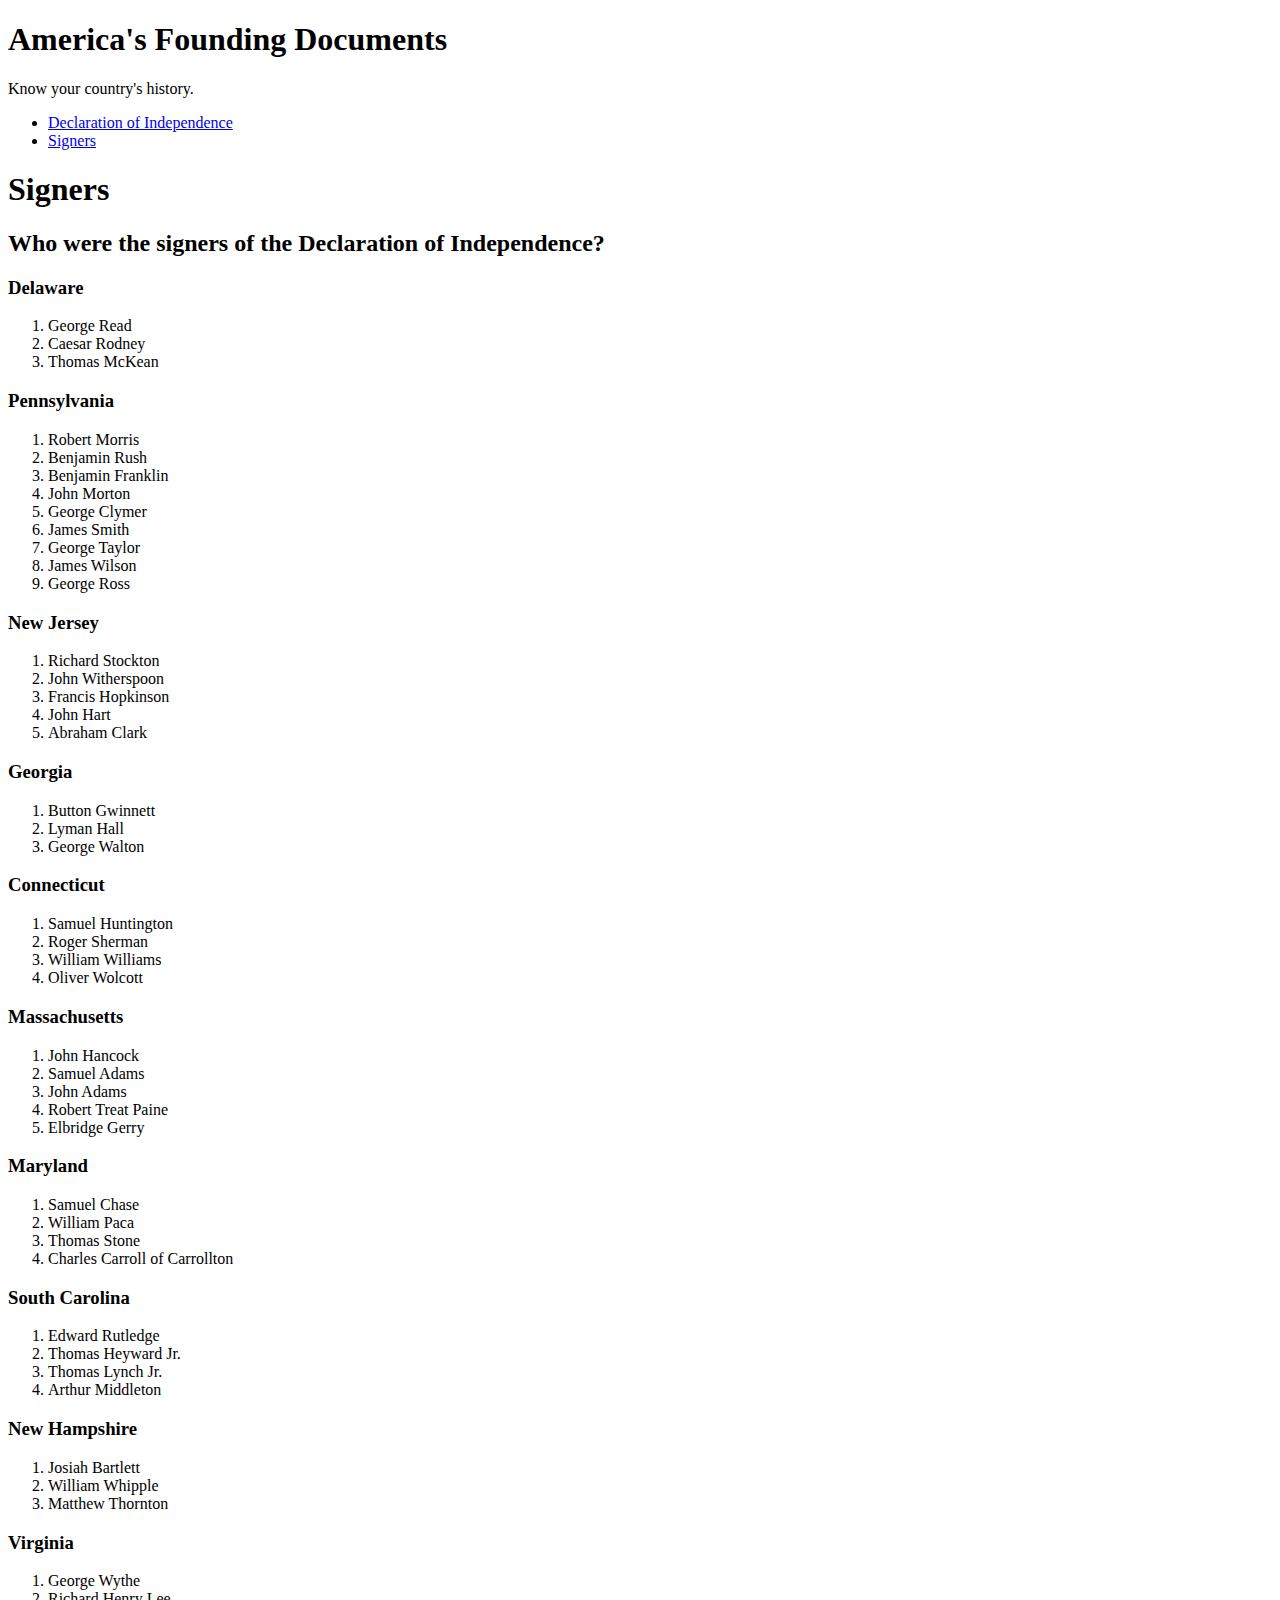
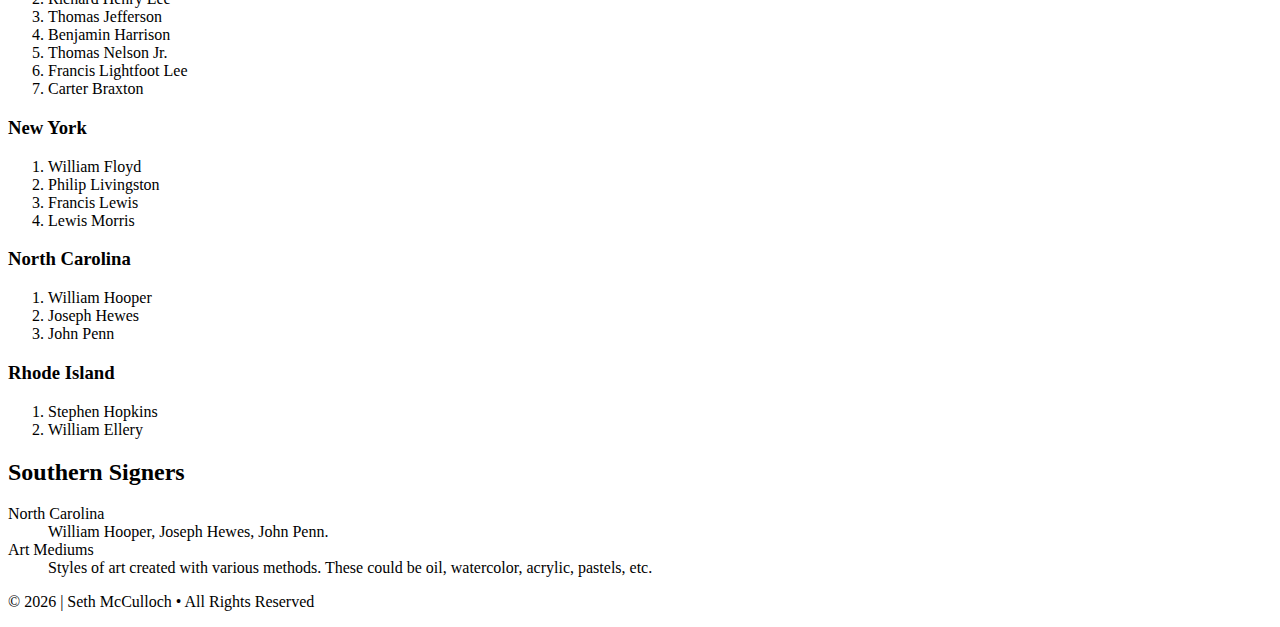
<file: 03follow-along/signers.html>
<!DOCTYPE html>
<html lang="en">
<head>
    <meta charset="UTF-8">
    <meta name="viewport" content="width=device-width, initial-scale=1.0">
    <meta name="author" content="Seth McCulloch">
    <meta name="description" content="Learn about the founding documents.">
    <title>America's Founding Documents - Declaration of Independence</title>
</head>


<body>

    <!--This is the start of the header section.-->
    <header>
<h1>America's Founding Documents</h1>
<p>Know your country's history.</p>
    </header>

<!--This is the start of the navigation section.-->
<nav>
    <ul>
        <li><a href="index.html">Declaration of Independence</a></li>
        <li><a href="signers.html">Signers</a></li>
    </ul>
</nav>

<!--This is the start of the main section.-->
<main>
    <h1>Signers</h1>

    <h2>Who were the signers of the Declaration of Independence?</h2>
   <h3>Delaware</h3>
<ol>
  <li>George Read</li>
  <li>Caesar Rodney</li>
  <li>Thomas McKean</li>
</ol>

<h3>Pennsylvania</h3>
<ol>
  <li>Robert Morris</li>
  <li>Benjamin Rush</li>
  <li>Benjamin Franklin</li>
  <li>John Morton</li>
  <li>George Clymer</li>
  <li>James Smith</li>
  <li>George Taylor</li>
  <li>James Wilson</li>
  <li>George Ross</li>
</ol>

<h3>New Jersey</h3>
<ol>
  <li>Richard Stockton</li>
  <li>John Witherspoon</li>
  <li>Francis Hopkinson</li>
  <li>John Hart</li>
  <li>Abraham Clark</li>
</ol>

<h3>Georgia</h3>
<ol>
  <li>Button Gwinnett</li>
  <li>Lyman Hall</li>
  <li>George Walton</li>
</ol>

<h3>Connecticut</h3>
<ol>
  <li>Samuel Huntington</li>
  <li>Roger Sherman</li>
  <li>William Williams</li>
  <li>Oliver Wolcott</li>
</ol>

<h3>Massachusetts</h3>
<ol>
  <li>John Hancock</li>
  <li>Samuel Adams</li>
  <li>John Adams</li>
  <li>Robert Treat Paine</li>
  <li>Elbridge Gerry</li>
</ol>

<h3>Maryland</h3>
<ol>
  <li>Samuel Chase</li>
  <li>William Paca</li>
  <li>Thomas Stone</li>
  <li>Charles Carroll of Carrollton</li>
</ol>

<h3>South Carolina</h3>
<ol>
  <li>Edward Rutledge</li>
  <li>Thomas Heyward Jr.</li>
  <li>Thomas Lynch Jr.</li>
  <li>Arthur Middleton</li>
</ol>

<h3>New Hampshire</h3>
<ol>
  <li>Josiah Bartlett</li>
  <li>William Whipple</li>
  <li>Matthew Thornton</li>
</ol>

<h3>Virginia</h3>
<ol>
  <li>George Wythe</li>
  <li>Richard Henry Lee</li>
  <li>Thomas Jefferson</li>
  <li>Benjamin Harrison</li>
  <li>Thomas Nelson Jr.</li>
  <li>Francis Lightfoot Lee</li>
  <li>Carter Braxton</li>
</ol>

<h3>New York</h3>
<ol>
  <li>William Floyd</li>
  <li>Philip Livingston</li>
  <li>Francis Lewis</li>
  <li>Lewis Morris</li>
</ol>

<h3>North Carolina</h3>
<ol>
  <li>William Hooper</li>
  <li>Joseph Hewes</li>
  <li>John Penn</li>
</ol>

<h3>Rhode Island</h3>
<ol>
  <li>Stephen Hopkins</li>
  <li>William Ellery</li>
</ol>

<h2>Southern Signers</h2>
<dl>
  <dt>North Carolina</dt>
  <dd>William Hooper, Joseph Hewes, John Penn.
  </dd>
  <dt>Art Mediums</dt>
  <dd>Styles of art created with various methods. These could be oil, watercolor, acrylic, pastels, etc.</dd>
</dl>


</main>

<!--This is the start of the footer section.-->
<footer>
    <p>&copy; 2026 | Seth McCulloch &bull; All Rights Reserved</p>
</footer>    

</body>
</html>
</file>
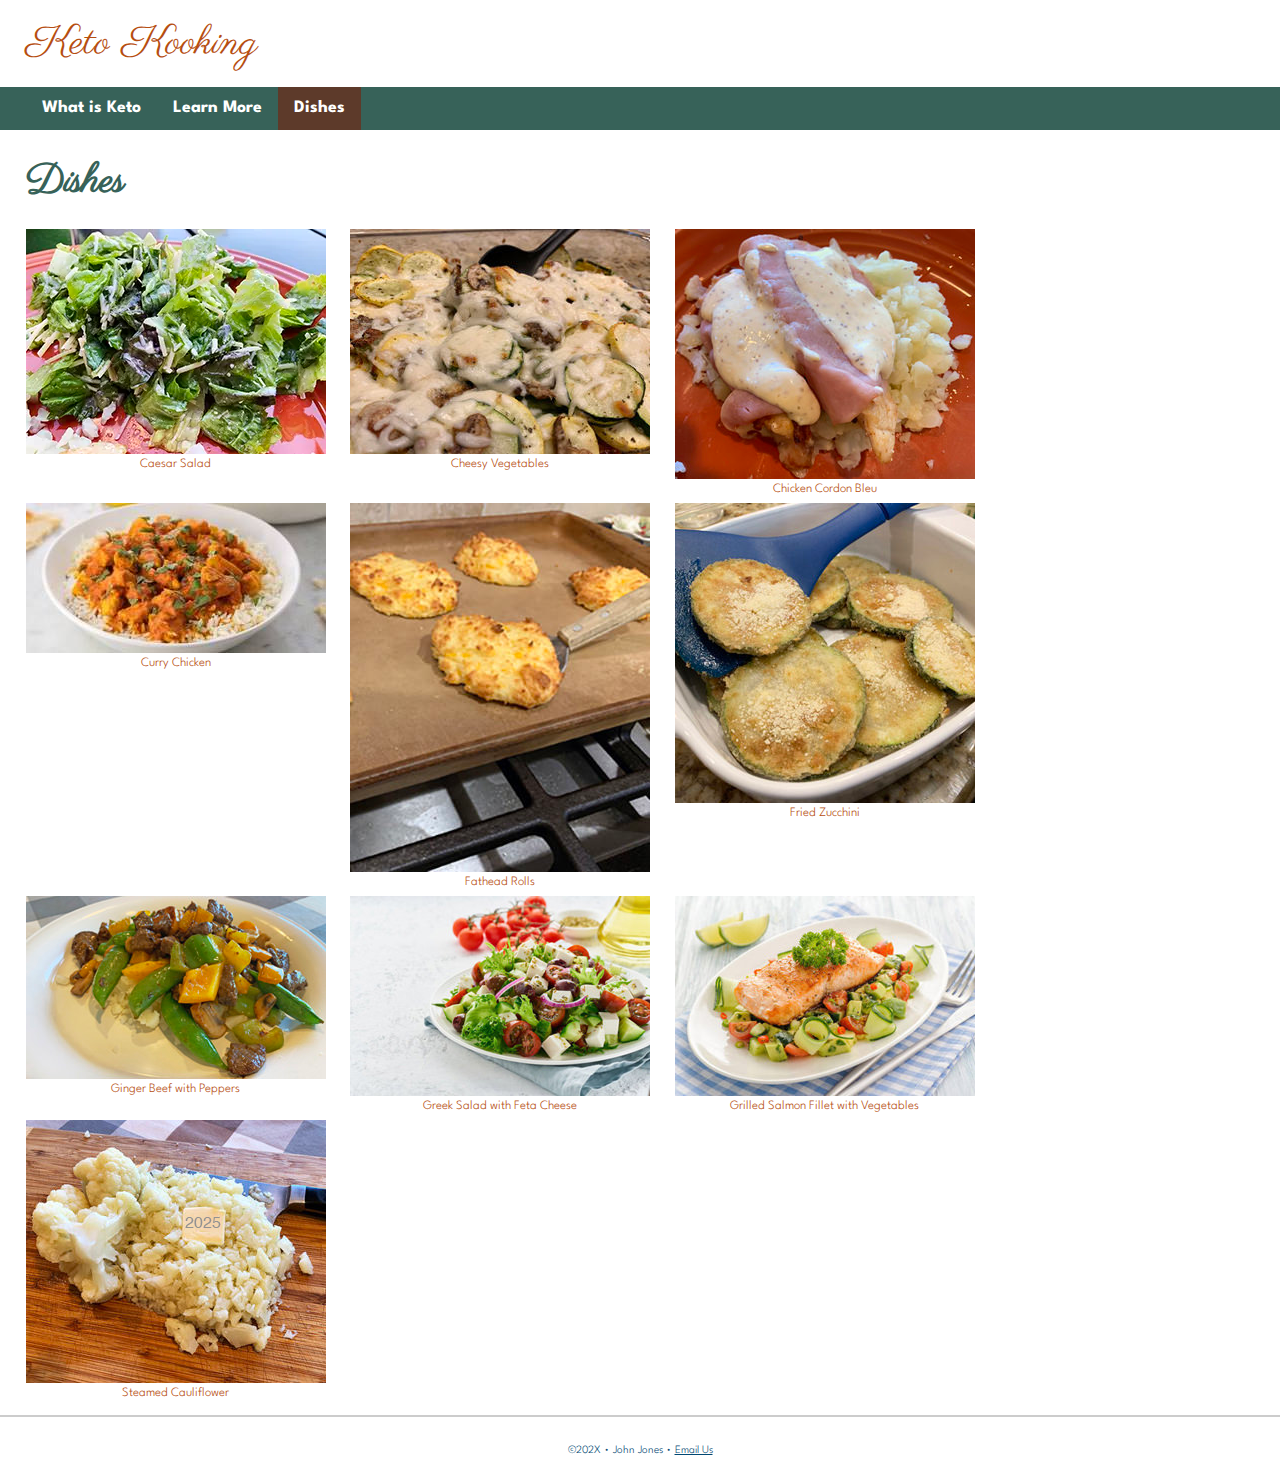
<file: 05follow-along/dishes.html>
<!doctype html>
<html lang="en">
<head>
    <meta name="description" content="Learn about the many benefits of the ketogenic diet."/>
    
    <meta name="viewport" content="width=device-width, initial-scale=1">
    
    <link href="https://fonts.googleapis.com/css2?family=Parisienne&family=Spartan:wght@300&display=swap" rel="stylesheet">
    
    <link rel="stylesheet" href="keto.css">
    
    <meta charset="UTF-8">
    <title>Keto Kooking</title>
</head>
<body>
    <!-- start the page header -->
    <header>
        <span>Keto Kooking</span>
    </header>
    
    <!-- start the page navigation -->
    <nav>
        <ul>
            <li><a href="index.html">What is Keto</a></li>
            <li><a href="#">Learn More</a></li>
            <li class="active"><a href="dishes.html">Dishes</a></li>
        </ul>
    </nav>
    
    <!-- start the page main -->
    <main>
        <h1>Dishes</h1>

        <div class="gallery">
            <figure>
                <img src="images/caesar-salad.webp" alt="Caesar Salad" width="300" height="225" loading="lazy">
                <figcaption>Caesar Salad</figcaption>
            </figure>
            <figure>
                <img src="images/cheesy_vegetables.jpg" alt="Cheesy Vegetables" width="300" height="225" loading="lazy">
                <figcaption>Cheesy Vegetables</figcaption>
            </figure>
            <figure>
    <img src="images/chicken_cordon_bleu.jpg" alt="Chicken Cordon Bleu" width="300" height="250" loading="lazy">
    <figcaption>Chicken Cordon Bleu</figcaption>
</figure>

<figure>
    <img src="images/curry_chicken.jpg" alt="Curry Chicken" width="300" height="150" loading="lazy">
    <figcaption>Curry Chicken</figcaption>
</figure>

<figure>
    <img src="images/fathead_rolls.jpg" alt="Fathead Rolls" width="300" height="369" loading="lazy">
    <figcaption>Fathead Rolls</figcaption>
</figure>

<figure>
    <img src="images/fried_zucchini.jpg" alt="Fried Zucchini" width="300" height="300" loading="lazy">
    <figcaption>Fried Zucchini</figcaption>
</figure>

<figure>
    <img src="images/ginger_beef_with_peppers.jpg" alt="Ginger Beef with Peppers" width="300" height="183" loading="lazy">
    <figcaption>Ginger Beef with Peppers</figcaption>
</figure>

<figure>
    <img src="images/greek_salad_with_feta_cheese.jpg" alt="Greek Salad with Feta Cheese" width="300" height="200" loading="lazy">
    <figcaption>Greek Salad with Feta Cheese</figcaption>
</figure>

<figure>
    <img src="images/grilled_salmon_fillet_with_vegetables.jpg" alt="Grilled Salmon Fillet with Vegetables" width="300" height="200" loading="lazy">
    <figcaption>Grilled Salmon Fillet with Vegetables</figcaption>
</figure>

<figure>
    <img src="images/steamed_cauliflower.jpg" alt="Steamed Cauliflower" width="300" height="263" loading="lazy">
    <figcaption>Steamed Cauliflower</figcaption>
</figure>

        </div>

    </main>
    
    <!-- start the page footer -->
    <footer>
        <p>&copy;202X &bull; John Jones &bull; <a href="mailto:zen@gmail.com">Email Us</a> </p>
    </footer>
</body>
</html>
</file>
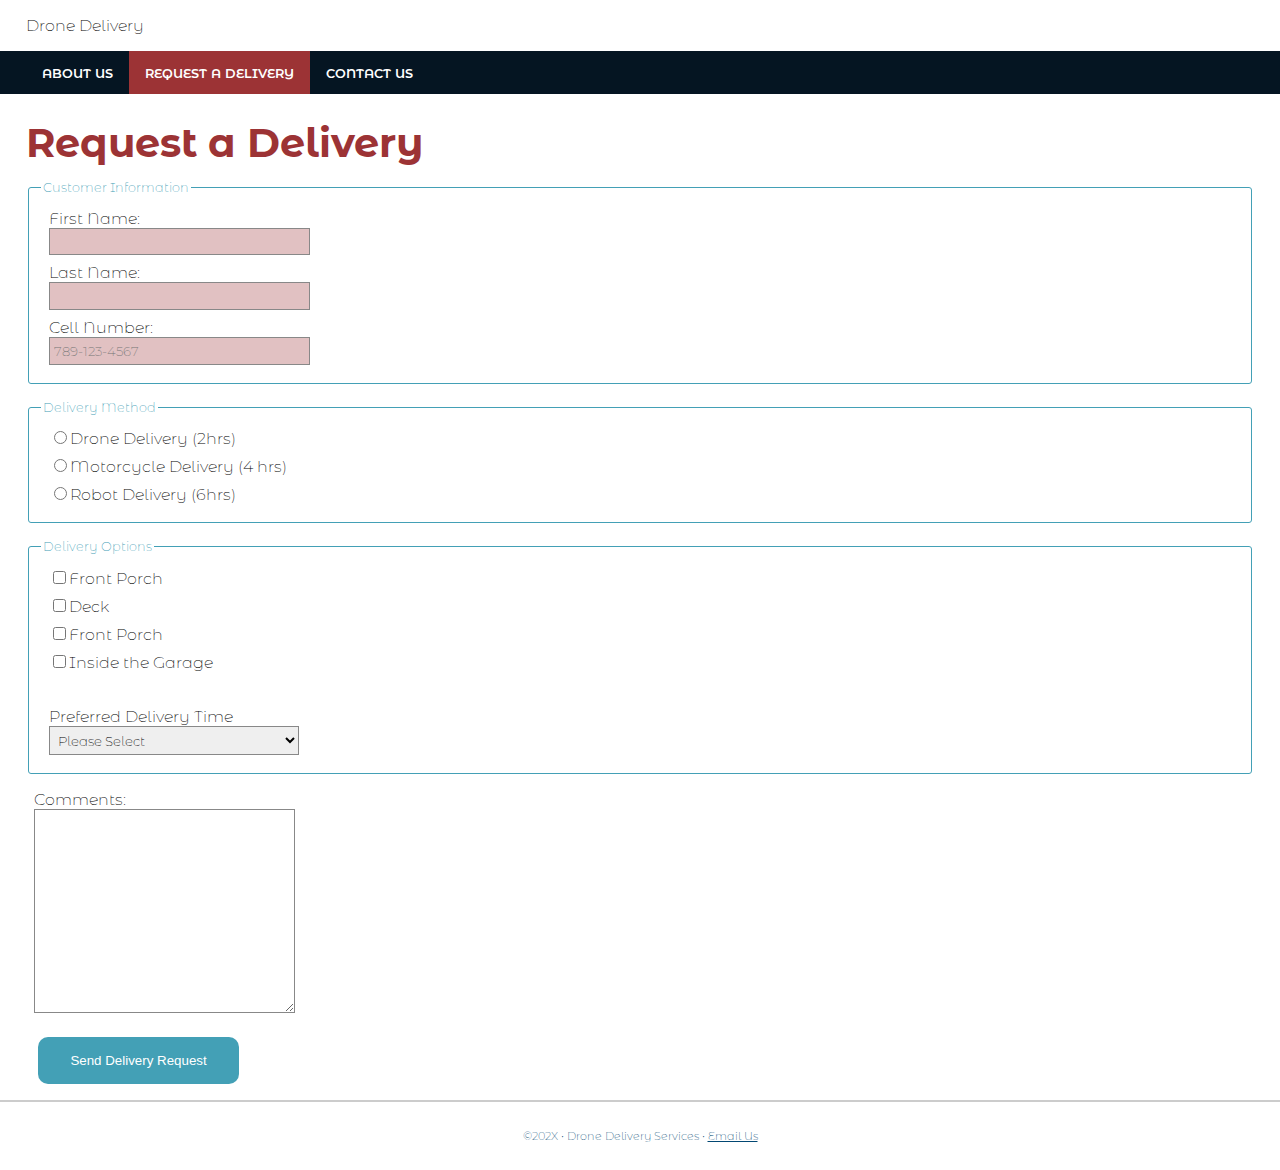
<file: 06follow-along/delivery.html>
<!doctype html>
<html lang="en">
<head>
    <meta name="description" content="Get your next meal delivered by drone.">
    
    <meta name="viewport" content="width=device-width, initial-scale=1">
    
    <link href="https://fonts.googleapis.com/css2?family=Montserrat+Alternates:wght@200;500&display=swap" rel="stylesheet">
    
    <link rel="stylesheet" href="delivery.css">
    
    <meta charset="UTF-8">
    <title>Drone Delivery Services LLC.</title>
</head>
<body>
    <!-- start the page header -->
    <header>
        <span>Drone Delivery </span>
    </header>
    
    <!-- start the page navigation -->
    <nav>
        <ul>
            <li><a href="index.html">About Us</a></li>
            <li class="active"><a href="delivery.html">Request a Delivery</a></li>
            <li><a href="#">Contact Us</a></li>
        </ul>
    </nav>
    
    <!-- start the page main -->
    <main>
        <h1>Request a Delivery</h1>
        
        <form method="get" action="thanks.html" class="myform">

            <fieldset>
                <legend>Customer Information</legend>
            <label>First Name: <input type="text" name="firstname" required> </label>
            <label>Last Name: <input type="text" name="lastname" required> </label>
            <label>Cell Number: <input type="tel" name="phone" required placeholder="789-123-4567"></label>
        </fieldset>
        <fieldset>
            <legend>Delivery Method</legend>
            <label><input type="radio" value="drone" name="method" >Drone Delivery (2hrs)</label>
            <label><input type="radio" value="cycle" name="method" >Motorcycle Delivery (4 hrs)</label>
            <label><input type="radio" value="robot" name="method" >Robot Delivery (6hrs)</label>
        </fieldset>

        <fieldset>
            <legend>Delivery Options</legend>
            <label><input type="checkbox" name="porch" value="porch">Front Porch</label>
            <label><input type="checkbox" name="deck" value="deck">Deck</label>
            <label><input type="checkbox" name="driveway" value="driveway">Front Porch</label>
            <label><input type="checkbox" name="garage" value="garage">Inside the Garage</label><br>

            <label>Preferred Delivery Time
                <select name="time">
                    <option value="none">Please Select</option>
                    <option value="morning">Between 7:00am and 11:00am</option>
                    <option value="noon">Between 11:00am and 2:00pm</option>
                    <option value="afternoon">Between 2:00pm and 5:00pm</option>
                    <option value="evening">Between 5:00pm and 8:00pm</option>
                </select>
            </label>
        </fieldset>


        <label>Comments:
            <textarea name="comments"></textarea>
        </label>

        <input type="submit" value="Send Delivery Request">
    

        </form>


    </main>
    
    <!-- start the page footer -->
    <footer>
        <p>&copy;202X &bull; Drone Delivery Services &bull; <a href="mailto:zen@gmail.com">Email Us</a> </p>
    </footer>
</body>
</html>
</file>
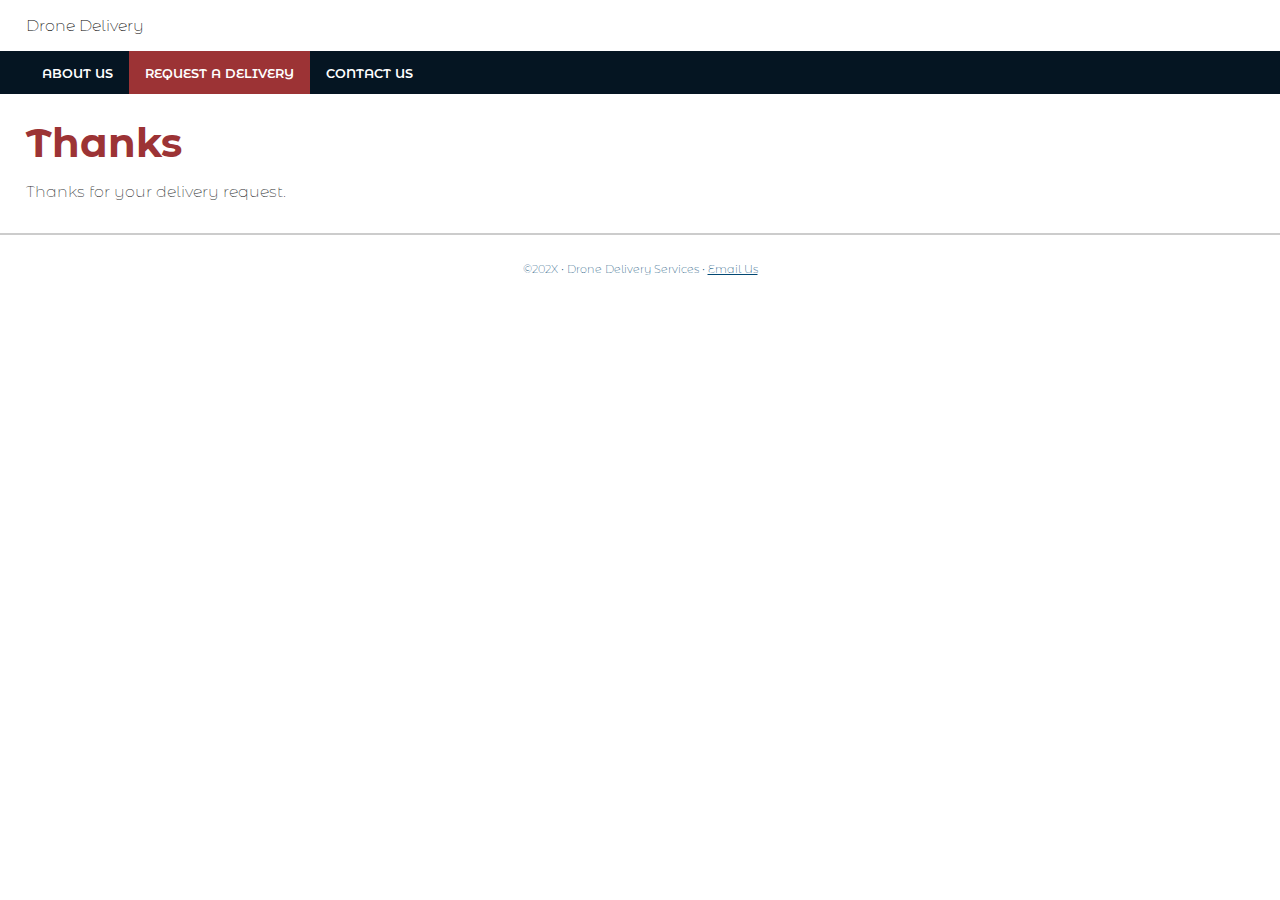
<file: 06follow-along/thanks.html>
<!doctype html>
<html lang="en">
<head>
    <meta name="description" content="Get your next meal delivered by drone.">
    
    <meta name="viewport" content="width=device-width, initial-scale=1">
    
    <link href="https://fonts.googleapis.com/css2?family=Montserrat+Alternates:wght@200;500&display=swap" rel="stylesheet">
    
    <link rel="stylesheet" href="delivery.css">
    
    <meta charset="UTF-8">
    <title>Drone Delivery Services LLC.</title>
    <meta http-equiv="refresh" content="5; URL=index.html">
</head>
<body>
    <!-- start the page header -->
    <header>
        <span>Drone Delivery </span>
    </header>
    
    <!-- start the page navigation -->
    <nav>
        <ul>
            <li><a href="index.html">About Us</a></li>
            <li class="active"><a href="delivery.html">Request a Delivery</a></li>
            <li><a href="#">Contact Us</a></li>
        </ul>
    </nav>
    
    <!-- start the page main -->
    <main>
        <h1>Thanks</h1>
        <p>Thanks for your delivery request.</p>
        
    </main>
    
    <!-- start the page footer -->
    <footer>
        <p>&copy;202X &bull; Drone Delivery Services &bull; <a href="mailto:zen@gmail.com">Email Us</a> </p>
    </footer>
</body>
</html>
</file>
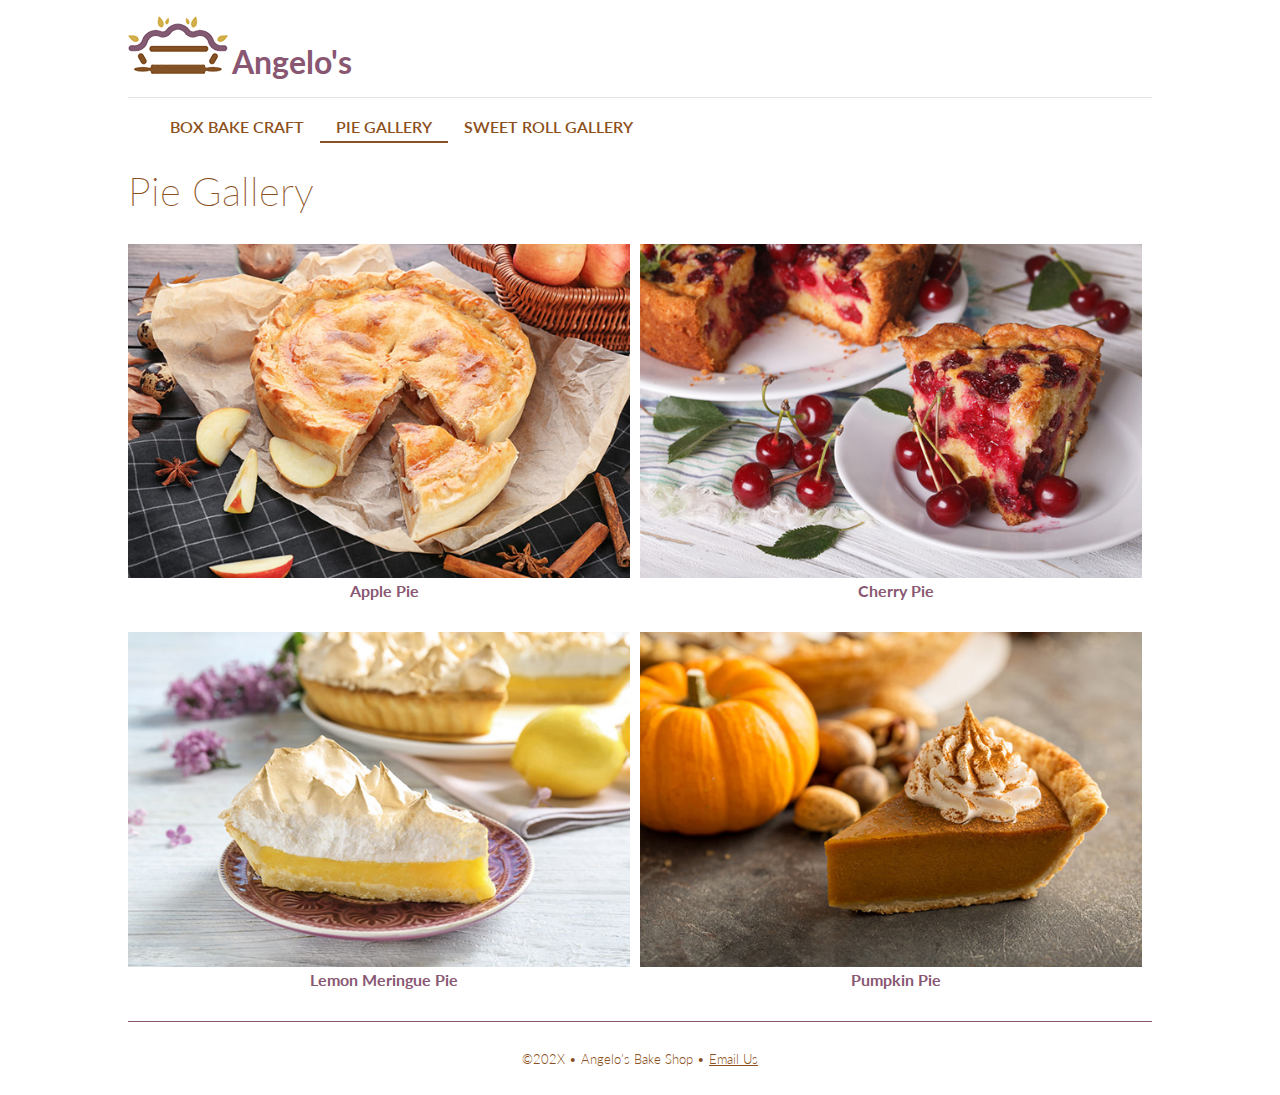
<file: 07follow-along/pies.html>
<!doctype html>
<html lang="en">
<head>
    <meta name="description" content="Angelo's Bake Shoppe."/>
    
    <meta name="viewport" content="width=device-width, initial-scale=1">
    
    <link href="https://fonts.googleapis.com/css2?family=Lato:wght@300;700&display=swap" rel="stylesheet">
    
    <link rel="stylesheet" href="styles.css">
    
    <meta charset="UTF-8">
    <title>Angelo's Bake Shop</title>
        <link rel="icon" type="image/x-icon" href="favicon.ico">
</head>
<body>
    <!-- start the page header -->
    <header>
                <img src="images/logo.png" alt="Logo for Angelo's Bakery" height="58" width="100">
        <span>Angelo's</span>
    </header>
    
    <!-- start the page navigation -->
    <nav>
        <ul>
            <li><a href="index.html">Box Bake Craft</a></li>
            <li class="active"><a href="pies.html">Pie Gallery</a></li>
            <li><a href="rolls.html">Sweet Roll Gallery</a></li>
        </ul>
    </nav>
    
    <!-- start the page main -->
    <main>
        <h1>Pie Gallery</h1>
      <div class="angeloGallery">
        <section>
            <img src="images/pie_apple.jpg" alt="Apple Pie" width="600" height="400">
            <span>Apple Pie</span>
        </section>
          
        <section>
            <img src="images/pie_cherry.jpg" alt="Cherry Pie" width="600" height="400">
            <span>Cherry Pie</span>
        </section>
          
          <section>
            <img src="images/pie_lemon.jpg" alt="Lemon Meringue Pie" width="600" height="400">
            <span>Lemon Meringue Pie</span>
        </section>
          <section>
            <img src="images/pie_pumpkin.jpg" alt="Pumpkin Pie" width="600" height="400">
            <span>Pumpkin Pie</span>
        </section>
        </div>
        
        
    </main>
    
    <!-- start the page footer -->
    <footer>
        <p>&copy;202X &bull; Angelo’s Bake Shop &bull; <a href="mailto:zen@gmail.com">Email Us</a> </p>
    </footer>
</body>
</html>
</file>
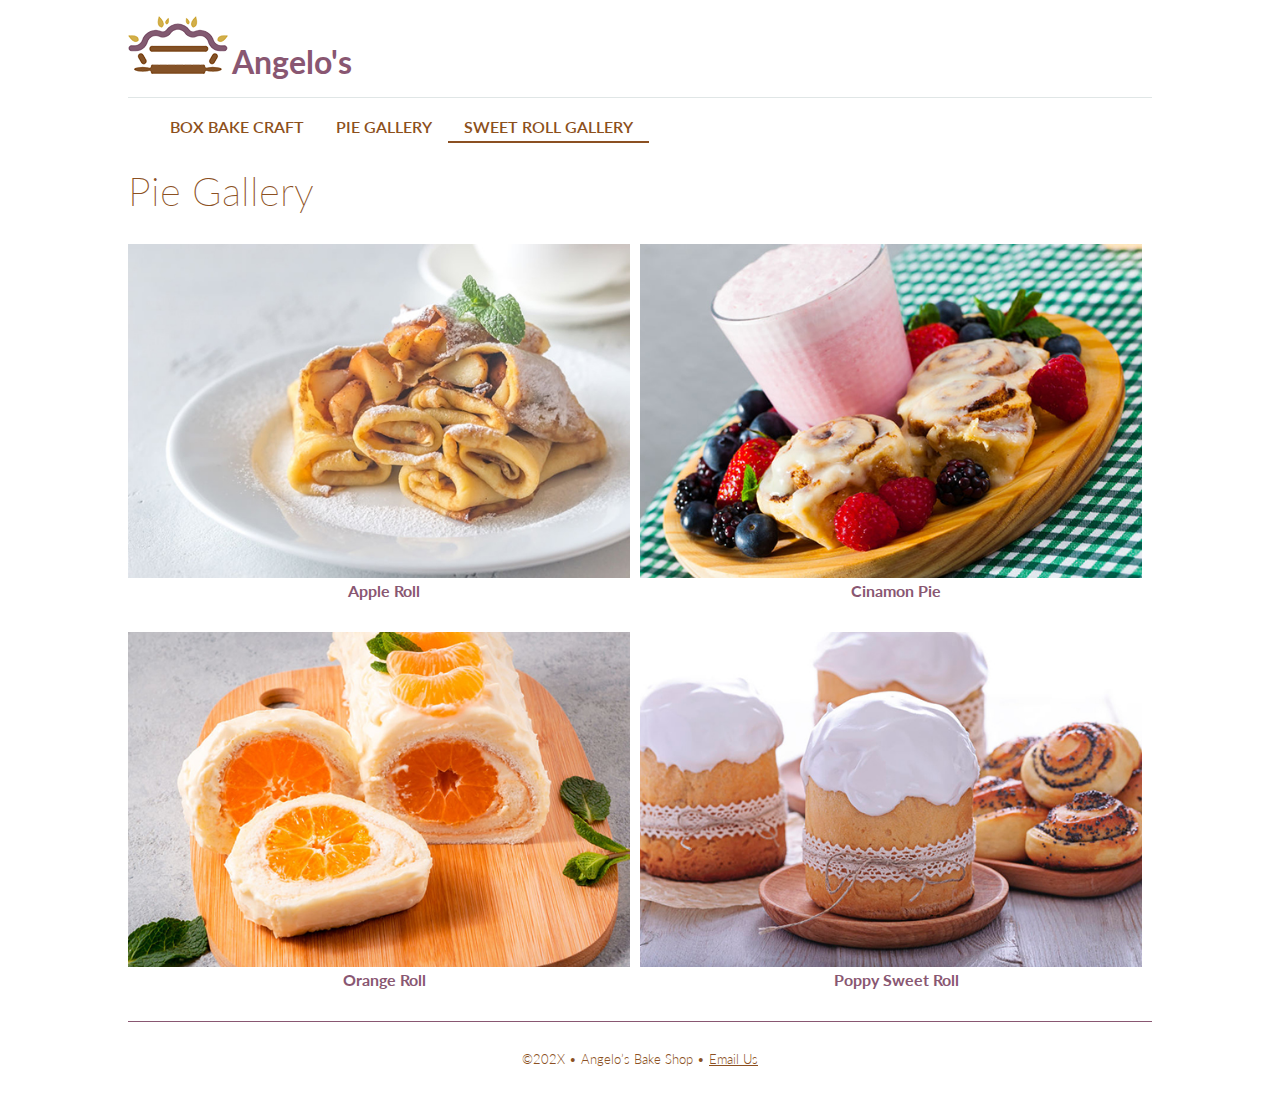
<file: 07follow-along/rolls.html>
<!doctype html>
<html lang="en">
<head>
    <meta name="description" content="Angelo's Bake Shoppe."/>
    
    <meta name="viewport" content="width=device-width, initial-scale=1">
    
    <link href="https://fonts.googleapis.com/css2?family=Lato:wght@300;700&display=swap" rel="stylesheet">
    
    <link rel="stylesheet" href="styles.css">
    
    <meta charset="UTF-8">
    <title>Angelo's Bake Shop</title>
        <link rel="icon" type="image/x-icon" href="favicon.ico">
</head>
<body>
    <!-- start the page header -->
    <header>
        <img src="images/logo.png" alt="Logo for Angelo's Bakery" height="58" width="100">
        <span>Angelo's</span>
    </header>
    
    <!-- start the page navigation -->
    <nav>
        <ul>
            <li><a href="index.html">Box Bake Craft</a></li>
            <li><a href="pies.html">Pie Gallery</a></li>
            <li class="active"><a href="rolls.html">Sweet Roll Gallery</a></li>
        </ul>
    </nav>
    
    <!-- start the page main -->
    <main>
        <h1>Pie Gallery</h1>
      <div class="angeloGallery">
        <section>
            <img src="images/roll_apple.jpg" alt="Apple Roll" width="600" height="400">
            <span>Apple Roll</span>
        </section>
          
        <section>
            <img src="images/roll_cinamon.jpg" alt="Cinamon Roll" width="600" height="400">
            <span>Cinamon Pie</span>
        </section>
          
          <section>
            <img src="images/roll_orange.jpg" alt="Orange Roll" width="600" height="400">
            <span>Orange Roll</span>
        </section>
          <section>
            <img src="images/roll_poppy.jpg" alt="Poppy Sweet Roll" width="600" height="400">
            <span>Poppy Sweet Roll</span>
        </section>
        </div>
        
        
    </main>
    
    <!-- start the page footer -->
    <footer>
        <p>&copy;202X &bull; Angelo’s Bake Shop &bull; <a href="mailto:zen@gmail.com">Email Us</a> </p>
    </footer>
</body>
</html>
</file>
<file: 05follow-along/keto.css>
body {
    font-family: 'Spartan', sans-serif;
    font-weight: 300;
    margin: 0;
    font-size: 16px;
}
/* header stuff here */
header {
    font-family: 'Parisienne', cursive; 
    padding: 1rem 2vw;
}
header span {
    margin: 0;
    color: #b64e11;
    font-size: 2.5rem;
}
header p {
    font-family: 'Spartan', sans-serif;
    margin: 0;
    color: #b64e11;
    font-size: 1.22rem;
}

/* navigation stuff here */
nav {
    background-color: #376259;
}
nav ul {
    margin: 0;
    padding: 0 2vw;
    list-style-type: none;
    display: flex;
}
nav a {
    display: block;
    padding: .83rem 1rem;
    font-size: 1.1rem;
    text-decoration: none;
    color: #ffffff;
    font-weight: 700;
}

nav .active a {
    background-color: #5d3a2a;
    color: #ffffff;
}
nav a:hover {
    background-color: #222;
}


/* main stuff here */
main {
    padding: 1rem 2vw;
}

main h1 {
    font-family: 'Parisienne', cursive;
    color: #376259;
    font-size: 2.5rem;
    margin: .5rem 0 .8rem 0;
}
main h2 {
    color: #5c3a2e;
    margin-bottom: .2rem;
}
main p {
    color: #2f3133;
    margin: 0 0 .8rem 0;
    line-height: 150%;
}

main ol {
    background-color: #eaeaea;
}
main dl dt {
    color: #f20519;
    font-weight: 700;
}
main dl dd {
    color: #024873;
    font-size: .9rem;
}
main ul {
    list-style-type: circle;
}
main ul li {
    line-height: 125%;
    margin-bottom: .5rem;
    font-size: .9rem;
}
main strong {
    color: #b64e11;
}

main a {
    color: #b44f12;
}
main a:hover {
    background-color:#eee;
}

/* formatting images here. */

figure.wrapped {
  width: 30%;
  margin: 0 0 0 2%;
  float: right;    
}

figure.wrapped img {
    width: 100%;
    height: auto;
}

figure.wrapped figcaption {
    text-align: center;
    font-size: .75rem;
}

div.gallery{
    display: flex;
    flex-wrap: wrap;
}

div.gallery figure{
    margin: .5rem 2% 0 0;
}

div.gallery figcaption {
    text-align: center;
    font-size: .8rem;
    color: #b64e11;
}

/* footer stuff here */
footer {
    border-top: solid #ccc 2px;
    text-align: center;
    color: #024873;
    font-size: .7rem;
    padding: 1rem 0;
}
footer a {
    color: #024873;
}
</file>
<file: 06follow-along/delivery.css>
body {
    font-family: 'Montserrat Alternates', sans-serif;
    font-weight: 200;
    margin: 0;
    font-size: 16px;
}
/* header stuff here */
header {
    
    padding: 1rem 2vw;
}
header h1 {
    margin: 0;
    color: #9c3335;
    font-size: 2.5rem;
    font-weight: 500;
}
header p {
    margin: 0;
    color: #051522;
    font-size: 1.22rem;
    letter-spacing: 2px;
}

/* navigation stuff here */
nav {
    background-color: #051522;
}
nav ul {
    margin: 0;
    padding: 0 2vw;
    list-style-type: none;
    display: flex;
}
nav a {
    display: block;
    padding: .95rem 1rem .83rem 1rem;
    font-size: .8rem;
    text-decoration: none;
    color: #ffffff;
    font-weight: 600;
    text-transform: uppercase;
    text-align: center;
}

nav .active a {
    background-color: #9c3335;
    color: #ffffff;
}
nav a:hover {
    background-color: #43a0b6;
}


/* main stuff here */
main {
    padding: 1rem 2vw;
}

main h1 {
    color: #9c3335;
    font-size: 2.5rem;
    margin: .5rem 0 .8rem 0;
}
main h2 {
    color: #5c3a2e;
    margin-bottom: .2rem;
}
main p {
    color: #2f3133;
    margin: 0 0 .8rem 0;
    line-height: 150%
}
main a {
    color: #9c3335;
}

.wrapimage {
    width: 50%;
    margin: 0;
    float: right;
    margin-left: 2vw;
}
.wrapimage img {
    width: 100%;
    height: auto;
}
.wrapimage figcaption {
    text-align: center;
    font-size: .8rem;
}

.myform fieldset {
    border: 1px solid #43a0b6;
    margin-bottom: 1rem;
    border-radius: 3px;
}

.myform legend {
    color: #43a0b6;
    font-size: .8rem;
}

.myform label {
    margin: .5rem;
}

.myform label, .myform select, .myform [type=text], .myform [type=tel], .myform textarea {
    display: block;
}

.myform select, .myform [type=text], .myform [type=tel], .myform textarea {
    border: solid 1px #888;
    padding: .3rem;
    width: 250px;
    font-family: 'Montserrat Alternates', sans-serif;
    font-weight: 200;
}

.myform textarea {
    height: 12rem;
}

.myform :required {
    background-color: rgba(156,51,53, 0.3);
}

.myform [type=submit] {
    background-color: #43a0b6;
    color: white;
    border: none;
    padding: 1rem 2rem;
    border-radius: 10px;
    margin: 1rem 0 0 1vw;
}



/* footer stuff here */
footer {
    border-top: solid #ccc 2px;
    text-align: center;
    color: #024873;
    font-size: .7rem;
    padding: 1rem 0;
    clear: both;
}
footer a {
    color: #024873;
}
</file>
<file: 07follow-along/styles.css>
body {
    font-family: 'Lato', sans-serif;
    font-weight: 300;
    margin: 0;
    font-size: 16px;
}
/* header stuff here */
header {
    padding: 1rem 2vw;
}
header span {
    margin: 0;
    color: #895772;
    font-size: 2rem;
    font-weight: 700;
}
header p {
    margin: 0;
    color: #895772;
    font-size: 1.22rem;
    letter-spacing: 2px;
}

/* small screen navigation */
@media only screen and (max-width: 800px) {

nav ul {
    margin: 0;
    padding: 0;
    list-style-type: none;
}

nav a {
    display: block;
    padding: .8rem;
    text-decoration: none;
    font-weight: 700;
    text-transform: capitalize;
    text-align: center;
    color: #8C501B;
    border-bottom: solid 1px #aaa;
}

nav .active {
    background-color: #8C501B;
    color: white;


}



}




/* large screen navigation stuff here */
@media only screen and (min-width: 801px){


nav {
    border-top: solid 1px #E0E6E6;
    
}
nav ul {
    margin: 0;
    padding: 0 2vw;
    list-style-type: none;
    display: flex;
}
nav a {
    display: block;
    padding: 1.2rem 1rem .3rem 1rem;
    font-size: 1rem;
    text-decoration: none;
    color: #8C501B;
    font-weight: 600;
    text-transform: uppercase;
    text-align: center;
    border-bottom: solid 2px #fff;
}

nav .active a {
    border-bottom: solid 2px #8b5022;
}
nav a:hover {
    color: #000;
}
}

/* main stuff here */
main {
    padding: 1rem 2vw;
}

main h1 {
    color: #8b5022;
    font-size: 2.5rem;
    margin: .5rem 0 .8rem 0;
    font-weight: 200;
}
main h2 {
    color: #8b5022;
    margin-bottom: .2rem;
}
main p {
    color: #333;
    margin: 0 0 .8rem 0;
    line-height: 150%;
    font-size: 1.2rem;
}
main a {
    color: #9c3335;
}

.angeloGallery {
    display: flex;
    flex-wrap: wrap;
} 
.angeloGallery section {
    flex-basis: 50%;
    margin: 1rem 0;
    
}
.angeloGallery span {
    display: block;
    text-align: center; 
    font-weight: 700;
    color: #895772;
}
.angeloGallery img {
    width: 98%;
    height: auto;
}

.angeloGallery img:hover {
    width: 98%;
    height: auto;
    box-shadow: 0px 0px 10px rgba(0,0,0,.2);
}

.hero {
    width: 100%;
    margin: 0;
}

.hero img {
    width: 100%;
    height: auto;
    margin: 0;
}



/* footer stuff here */
footer {
    border-top: solid #895772 1px;
    text-align: center;
    color: #8b5022;
    font-size: .8rem;
    padding: 1rem 0;
    clear: both;
}
footer a {
    color: #8b5022;
}

header, nav, main, footer {
    max-width: 64rem;
    margin: 0 auto;
}
</file>
<file: goal/style.css>
body {
    font-family: 'Oxygen', sans-serif;
    font-size: 16px;
    font-weight: 300;
    margin: 0;
}

/*Header formatting here. */

header {
    /*  background-color: #eaeaea;*/
    padding: 1rem 2vw;
}

header h1 {
    margin: 0;
    color: #1F3A2A;
}

header a {
    text-decoration: none;
}

header img {
    width: 100%;
    height: auto;
    margin: 0; 
}

/*Navigation formatting here. */

/*Small Screen Format.*/
@media only screen and (max-width: 800px) {
    nav ul {
        list-style-type: none;
        padding: 0 2vw;
        margin: 0;
    }

    nav a {
        display: block;
        text-decoration: none;
        color: #e2cba7;
        font-weight: 700;
        display: block;
        padding: .8rem;
        text-transform: capitalize;
        text-align: center;
        border-bottom: solid 1px #5a402b;

    }

    nav li.active a {
        background-color: #e2cba7;
        color: #5a402B;
    }

    nav a:hover {
        color:#e2cba7;
        background-color: #5a402B;
    }

}


/*Large Screen Format */
@media only screen and (min-width: 801px) {
    nav {
        background-color: #5a402B;
    }

    nav ul {
        list-style-type: none;
        padding: 0 2vw;
        margin: 0;
        display: flex;
    }

    nav a {
        font-size: 1.1rem;
        text-decoration: none;
        color: #e2cba7;
        font-weight: 700;
        display: block;
        padding: .83rem 2rem;
    }

    nav li.active a {
        background-color: #e2cba7;
        color: #5a402B;
    }

    nav a:hover {
        color: white;
    }
}

/*Main stuff here . */

main {
    padding: 1rem 2vw;
}

main h1 {
    color: #1f3a2a;
}

main h2 {
    color: #c75a2b;
}

main p {
    color: #1f3a2a;
    margin: 0 0 .3rem 0;
}

main ul {
    list-style-type: circle;
}

main ul li {
    line-height: 125%;
    margin-bottom: .5rem;
    font-size: .9rem;
}

main ol {
    padding: .5rem 3vw;
    background-color: #8a9c6f;
}

main dl dt {
    color: #c75a2b;
    font-weight: 700;
}

main dl dd {
    color: #d9a24b;
    font-size: .9rem;
    margin-left: 20px;
}

main a {
    color: #5a402B;
}

/*Image Formatting here.  */

.home {
    width: 100%;
    margin: 0;
}

.home img {
    width: 100%;
    height: auto;
    margin: 0;
}

/*Footer Formatting here.  */

footer {
    background-color: #5a402b;
    text-align: center;
    padding: 1rem 0;
}

footer p {
    color: #e2cba7;
    font-size: 1rem;
}

footer a {
    color: #e2cba7;
}

/* Page formatting.  */

header, nav, main, footer {
    max-width: 64rem;
    margin: 0 auto;
}
</file>
<file: style.css>
body {
font-family: 'Oxygen', sans-serif;
font-size: 16px;
font-weight: 300;
margin: 0;
}


/*Header formatting here. */

header {
  /*  background-color: #eaeaea;*/
    padding: 1rem 2vw;
}

header h1 {
    margin: 0;
    color: #1F3A2A;
}


header a {
    text-decoration: none;
}

/*Navigation formatting here. */

nav {
    background-color: #5a402B;
}

nav ul {
    list-style-type: none;
    padding: 0 2vw;
    margin: 0;
    display: flex;
}

nav a {
    font-size: 1.1rem;
    text-decoration: none;
    color: #e2cba7;
    font-weight: 700;
    display: block;
    padding: .83rem 2rem;
}

nav li.active a {
    background-color: #e2cba7;
    color: #5a402B;
}

nav a:hover {
    color: white;
}

/*Main stuff here . */

main {
    padding: 1rem 2vw;
}

main h1{
    color: #1f3a2a;
}

main h2 {
    color: #c75a2b;
}

main p {
 color: #1f3a2a;
 margin: 0 0 .3rem 0;
}

main ul {
    list-style-type: circle;
}

main ul li {
    line-height: 125%;
    margin-bottom: .5rem;
    font-size: .9rem;
}

main ol {
    padding: .5rem 3vw;
    background-color: #8a9c6f;
}

main dl dt {
    color: #c75a2b;
    font-weight: 700;
}

main dl dd {
    color: #d9a24b;
    font-size: .9rem;
    margin-left: 20px;
}

main a {
    color: #5a402B;
}

footer {
    background-color: #5a402b;
    text-align: center;
    color: #e2cba7;
    padding: 1rem 0;
    font-size: .9rem;
}

footer a {
    color: #5a402B;
}
</file>
